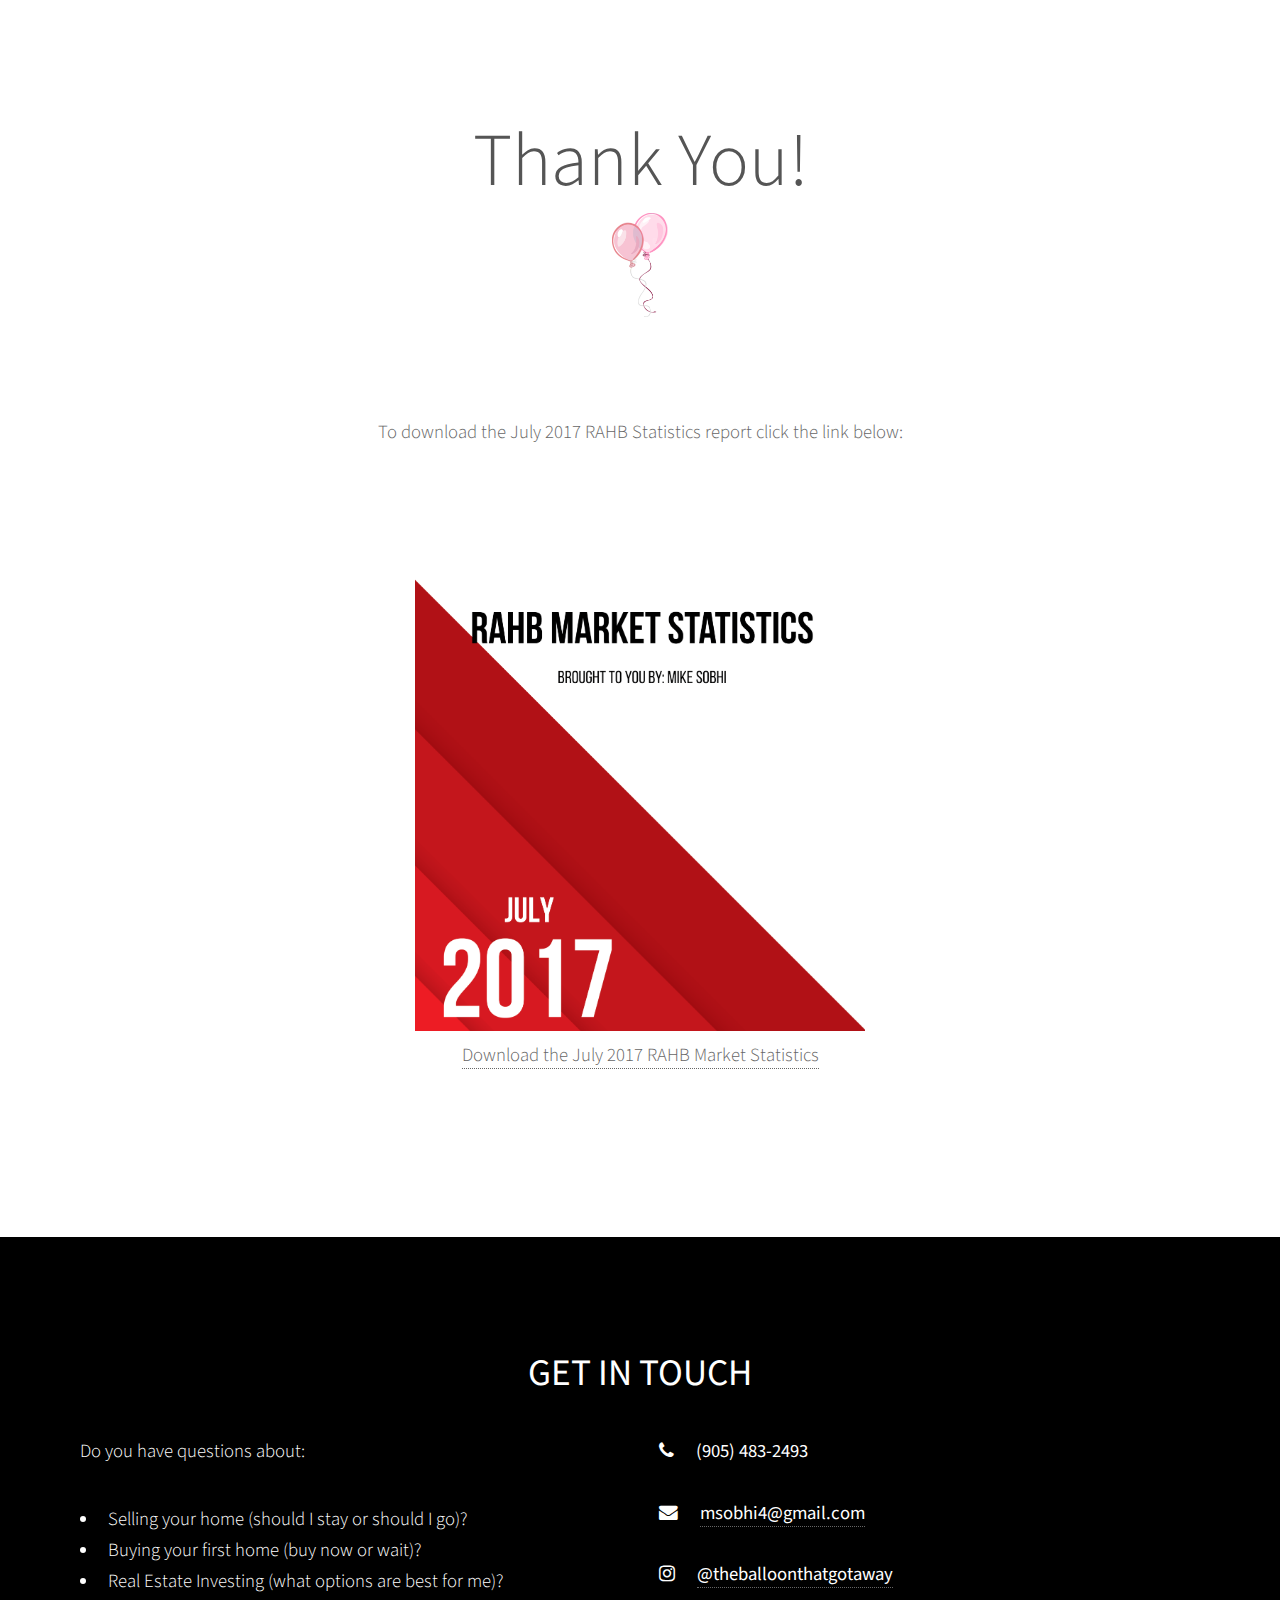
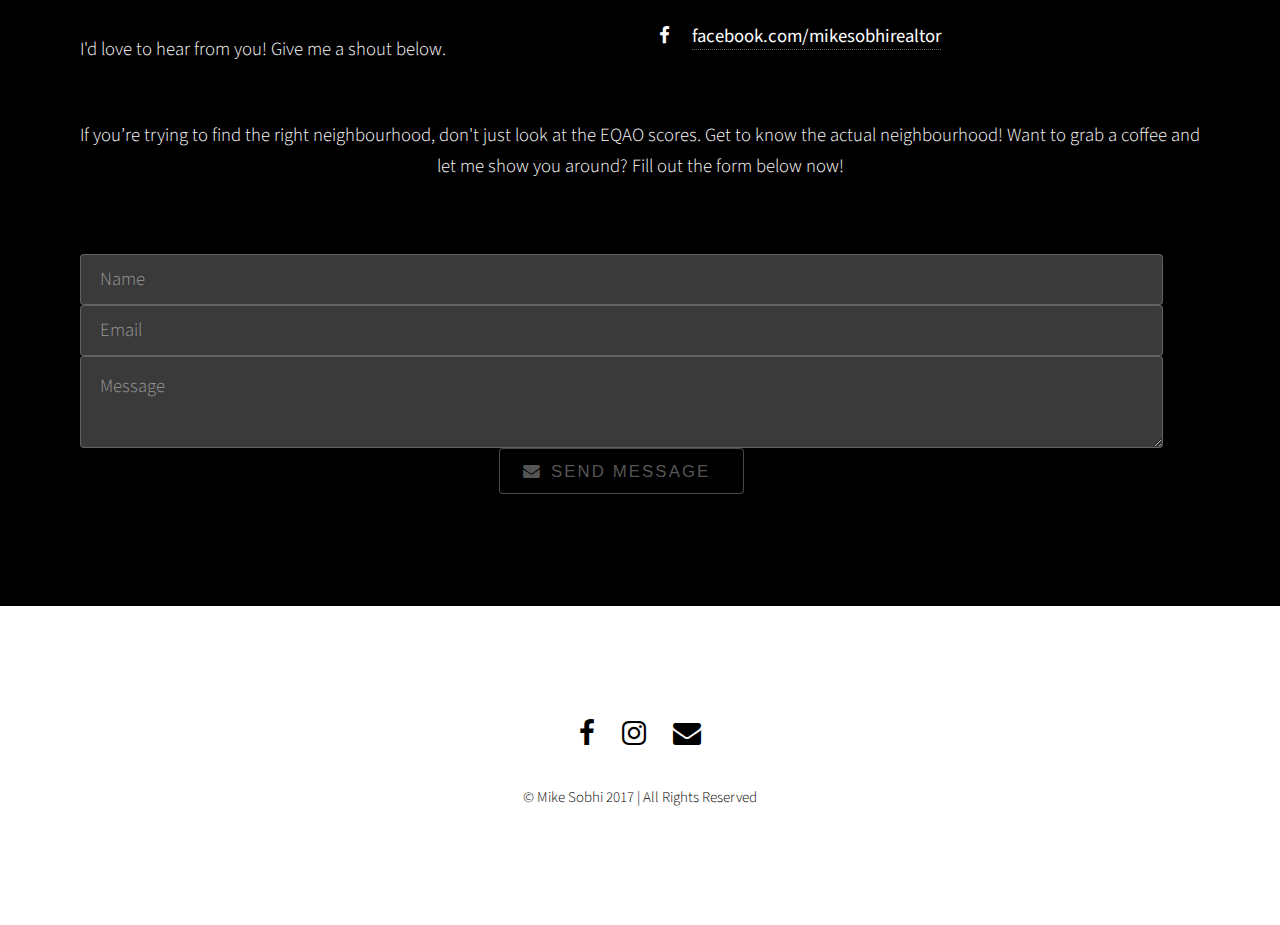
<file: download.html>
<!DOCTYPE HTML>
<!--
	Photon by HTML5 UP
	html5up.net | @ajlkn
	Free for personal and commercial use under the CCA 3.0 license (html5up.net/license)
-->
<html>
	<head>
		<title>Mike Sobhi</title>
		<meta charset="utf-8" />
		<meta name="viewport" content="width=device-width, initial-scale=1" />
		<meta description="If you would like to learn more about buying/selling real estate or how to make smarter investments this is the place for you!">
		<!--[if lte IE 8]><script src="assets/js/ie/html5shiv.js"></script><![endif]-->
		<link rel="stylesheet" href="assets/css/main.css" />
		<link rel="stylesheet" href="assets/css/custom.css" />
		<!--[if lte IE 8]><link rel="stylesheet" href="assets/css/ie8.css" /><![endif]-->
		<!--[if lte IE 9]><link rel="stylesheet" href="assets/css/ie9.css" /><![endif]-->
	</head>

  <body>

    <!-- Header -->
			<section>
				<div class="container" style="text-align: center;">
          <h1 style="font-size: 4em; margin-top: 10%; margin-bottom: 0px;">Thank You!</h1>
          <img class="balloon" src="images/balloons.png">
        </div>
      </section>

<!-- Main -->
  <div id="main-wrapper" style="padding-top:7%; padding-bottom: 10%">
    <div id="main" class="container">
      <div id="content" style="text-align: center">
				<p style="margin-bottom:0">To download the July 2017 RAHB Statistics report click the link below:</p>
				<img style="max-width: 50vh" src="images/July2017Cover.png">
				<p><a href="images/July 2017.pdf" download target="_blank">Download the July 2017 RAHB Market Statistics</a></p>
			</div>
		</div>
	</div>




		<section class="main style1 special" style="background-color: #000; color: #fff">
			<header>
				<h2><strong1>GET IN TOUCH</strong1></h2>
			</header>
			<section>
			<div class="container">
				<div class="contact-one form-mobile">
					<div class="form-mobile">
						<p>Do you have questions about:</p>
							<ul>
								<li>Selling your home (should I stay or should I go)?</li>
								<li>Buying your first home (buy now or wait)?</li>
								<li>Real Estate Investing (what options are best for me)?</li>
							</ul>
							<p>I'd love to hear from you! Give me a shout below.</p>
					</div>
				</div>
			</div>

			<div class="container">
				<div class="contact-two form-mobile">
					<ul class="icons">
						<li class="icon fa-phone">
							<span style="padding-left:1em;"><strong1>(905) 483-2493</strong1></span>
						</li>
						<br><br>
						<li class="icon fa-envelope">
							<span style="padding-left:1em;"><a href="#"><strong1>msobhi4@gmail.com</strong1></a></span>
						</li>
						<br><br>
						<li class="icon fa-instagram">
							<span style="padding-left:1em;"><a href="https://www.instagram.com/theballoonthatgotaway/"><strong1>@theballoonthatgotaway</strong1></a></span>
						</li>
						<br><br>
						<li class="icon fa-facebook">
							<span style="padding-left:1em;"><a href="https://www.facebook.com/mikesobhirealtor"><strong1>facebook.com/mikesobhirealtor</strong1></a></span>
						</li>
						<br><br>
					</ul>
				</div>
			</div>
		</section>

		<section>
			<div class="container">
				<div class="row" style="margin-bottom: 3%">
					<p>If you’re trying to find the right neighbourhood, don't just look at the EQAO scores. Get to know the actual neighbourhood! Want to grab a coffee and let me show you around? Fill out the form below now!</p>
				</div>
			</div>
		</section>

			<div class="container">
				<div class="row">
					<div class="6u 12u(mobile)">
						<section>
							<form method="post" action="https://formspree.io/msobhi4@gmail.com">
								<div class="formfields">
									<input name="name" placeholder="Name" type="text" />
								</div>
								<div class="formfields">
									<input name="email" placeholder="Email" type="text" />
								</div>
								<div class="formfields">
									<textarea name="message" placeholder="Message"></textarea>
								</div>

									<div class="formfields">
										<button class="form-button-submit button icon fa-envelope" type="submit">Send Message</button>
									</div>

							</form>
						</section>
					</div>
				</div>
			</section>

    <!-- Footer -->
      <section id="footer">
        <ul class="icons" style="color: #000">
          <li><a href="https://www.facebook.com/mikesobhirealtor" class="icon alt fa-facebook"><span class="label">Facebook</span></a></li>
          <li><a href="https://www.instagram.com/theballoonthatgotaway/" class="icon alt fa-instagram"><span class="label">Instagram</span></a></li>
          <li><a href="mailto:msohbi4@gmail.com" class="icon alt fa-envelope"><span class="label">Email</span></a></li>
        </ul>
        <ul class="copyright" style="color: #000;">
          <li>&copy; Mike Sobhi 2017 | All Rights Reserved</li>
        </ul>
      </section>






			<!-- Start of HubSpot Embed Code -->
			  <script type="text/javascript" id="hs-script-loader" async defer src="//js.hs-scripts.com/3388194.js"></script>
			<!-- End of HubSpot Embed Code -->

  </body>
</file>
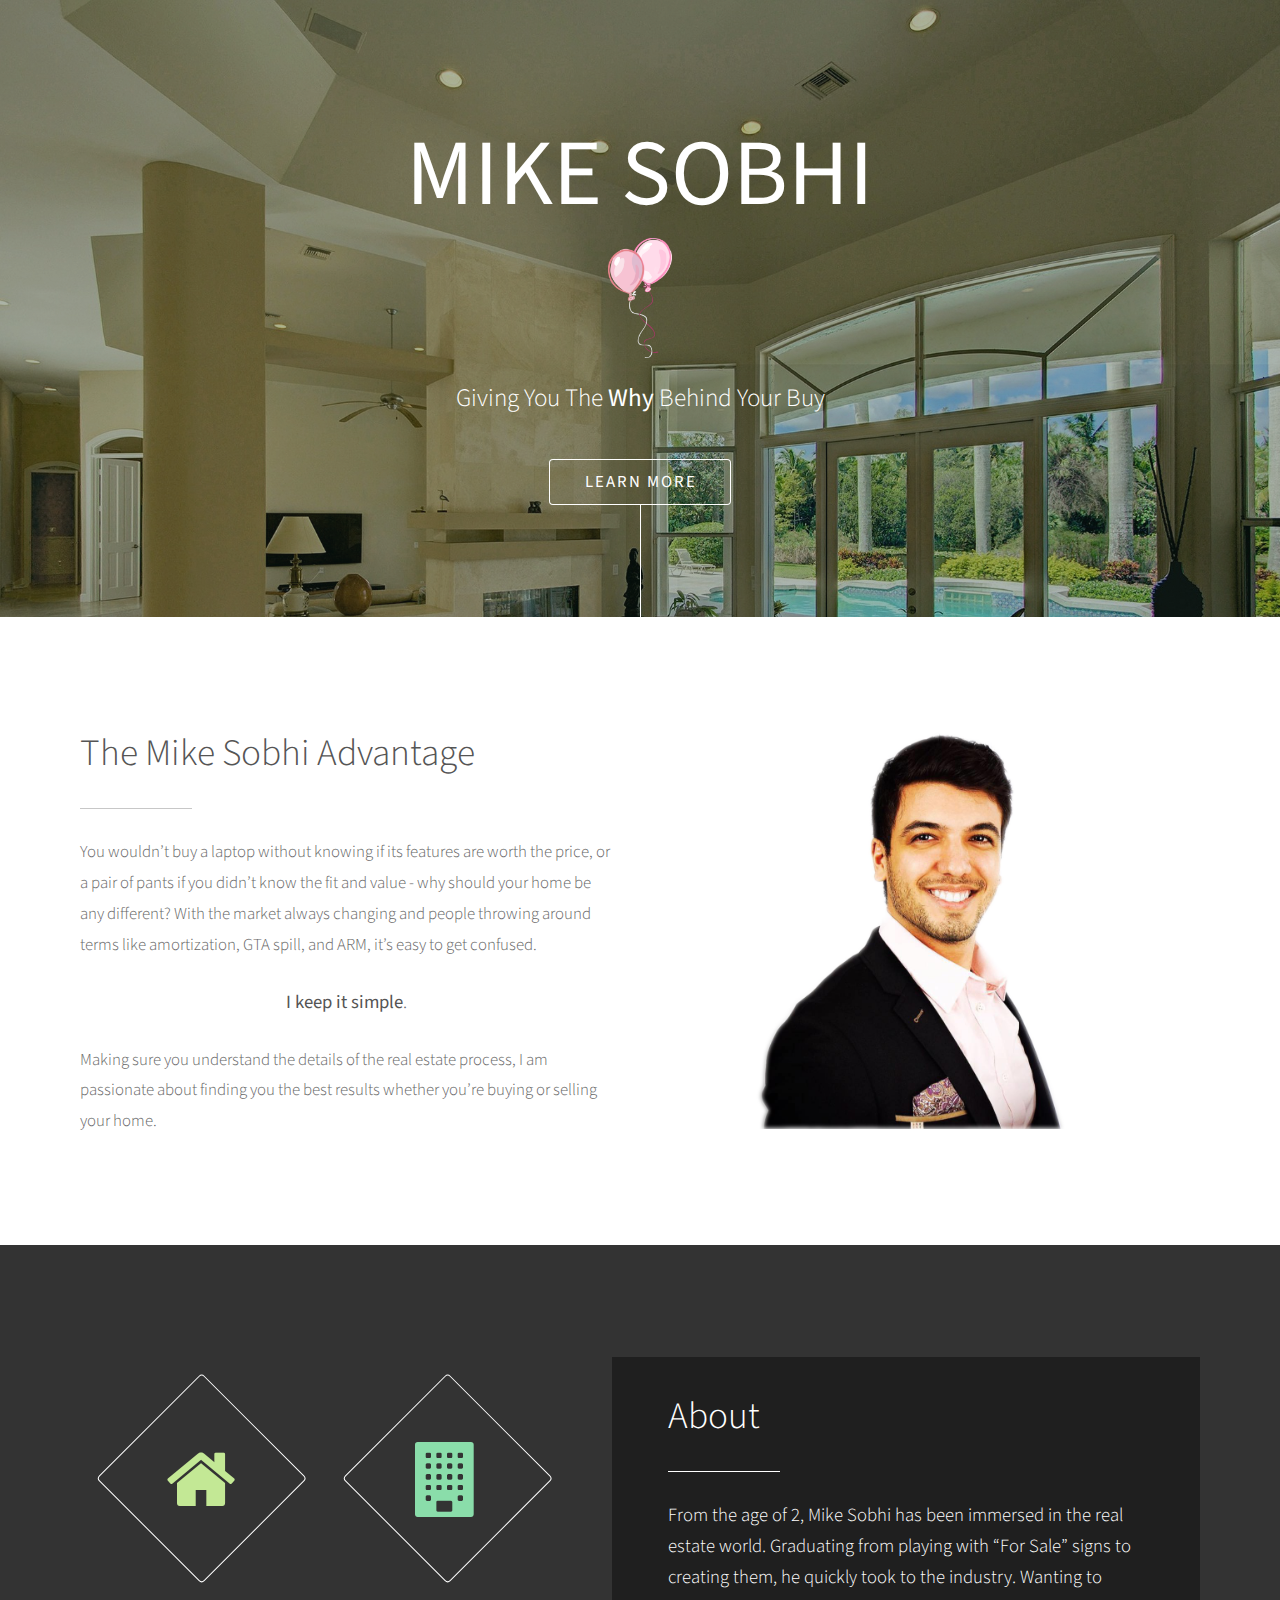
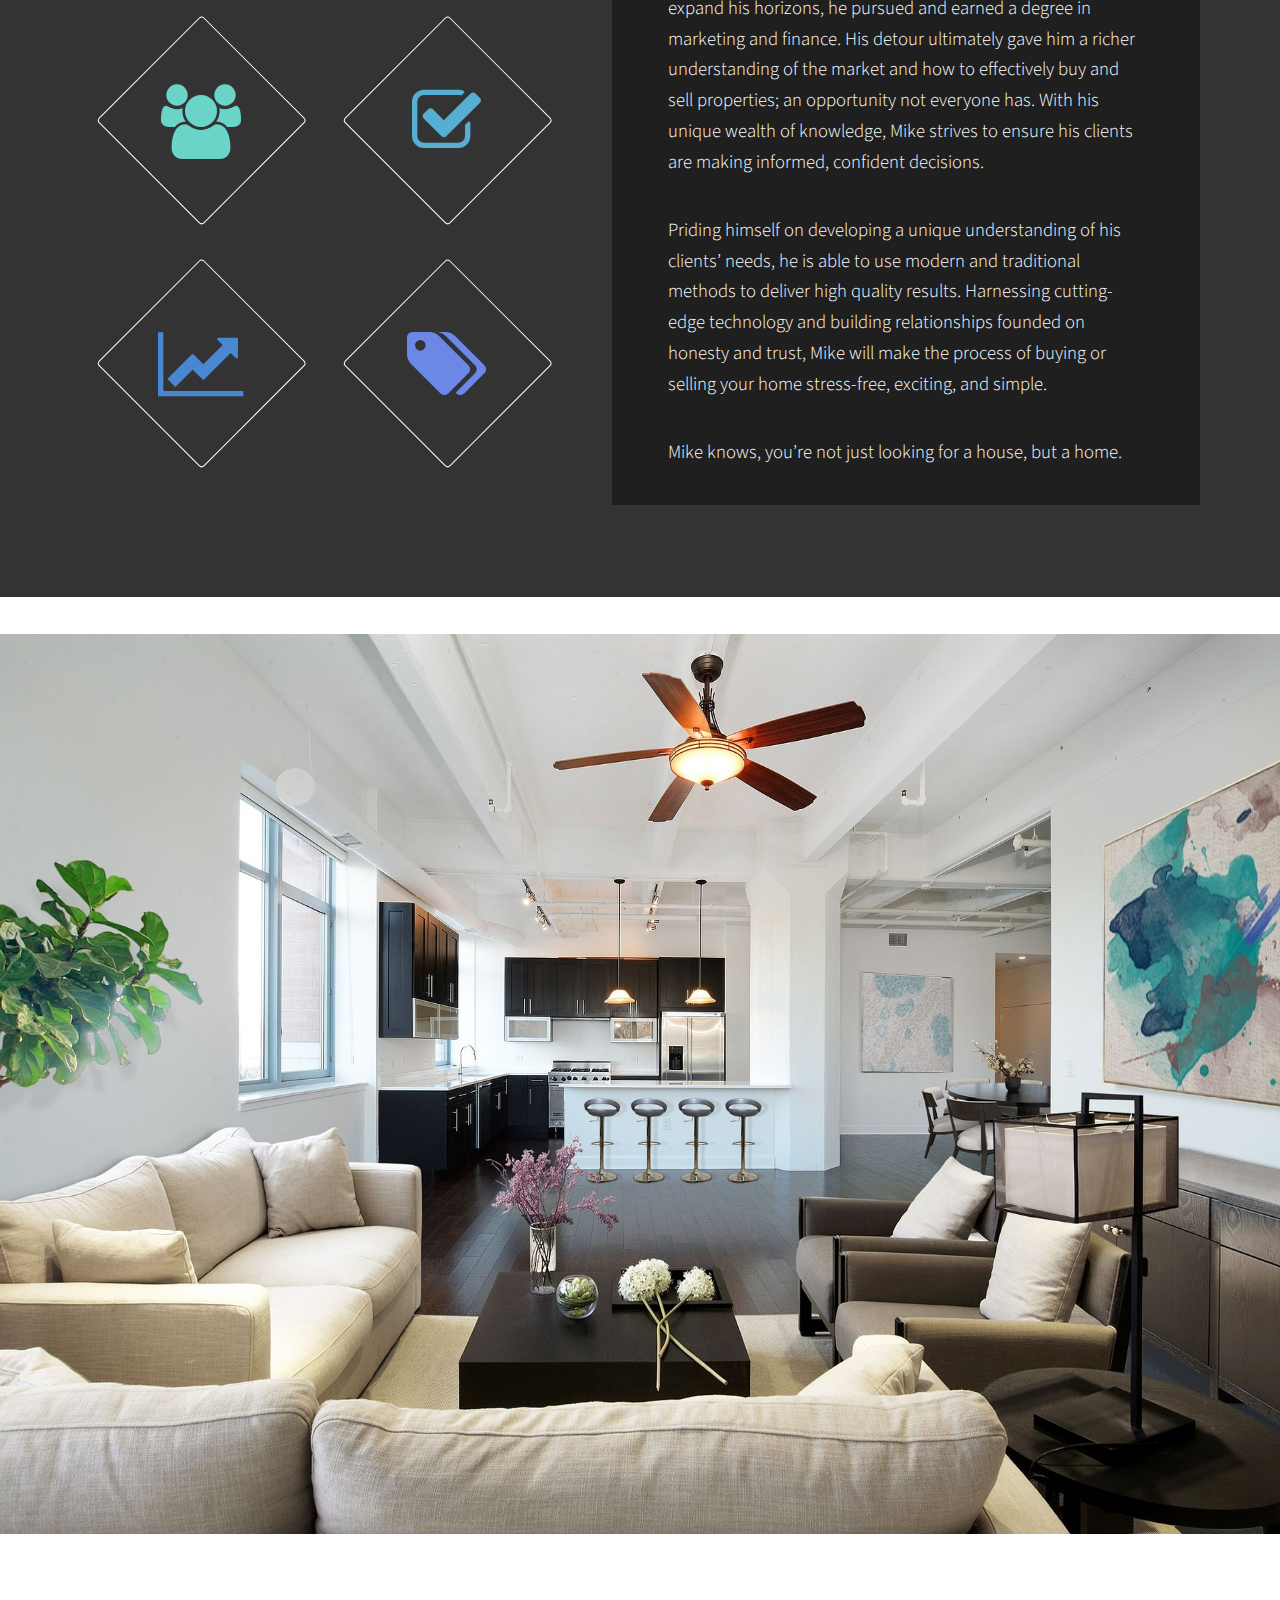
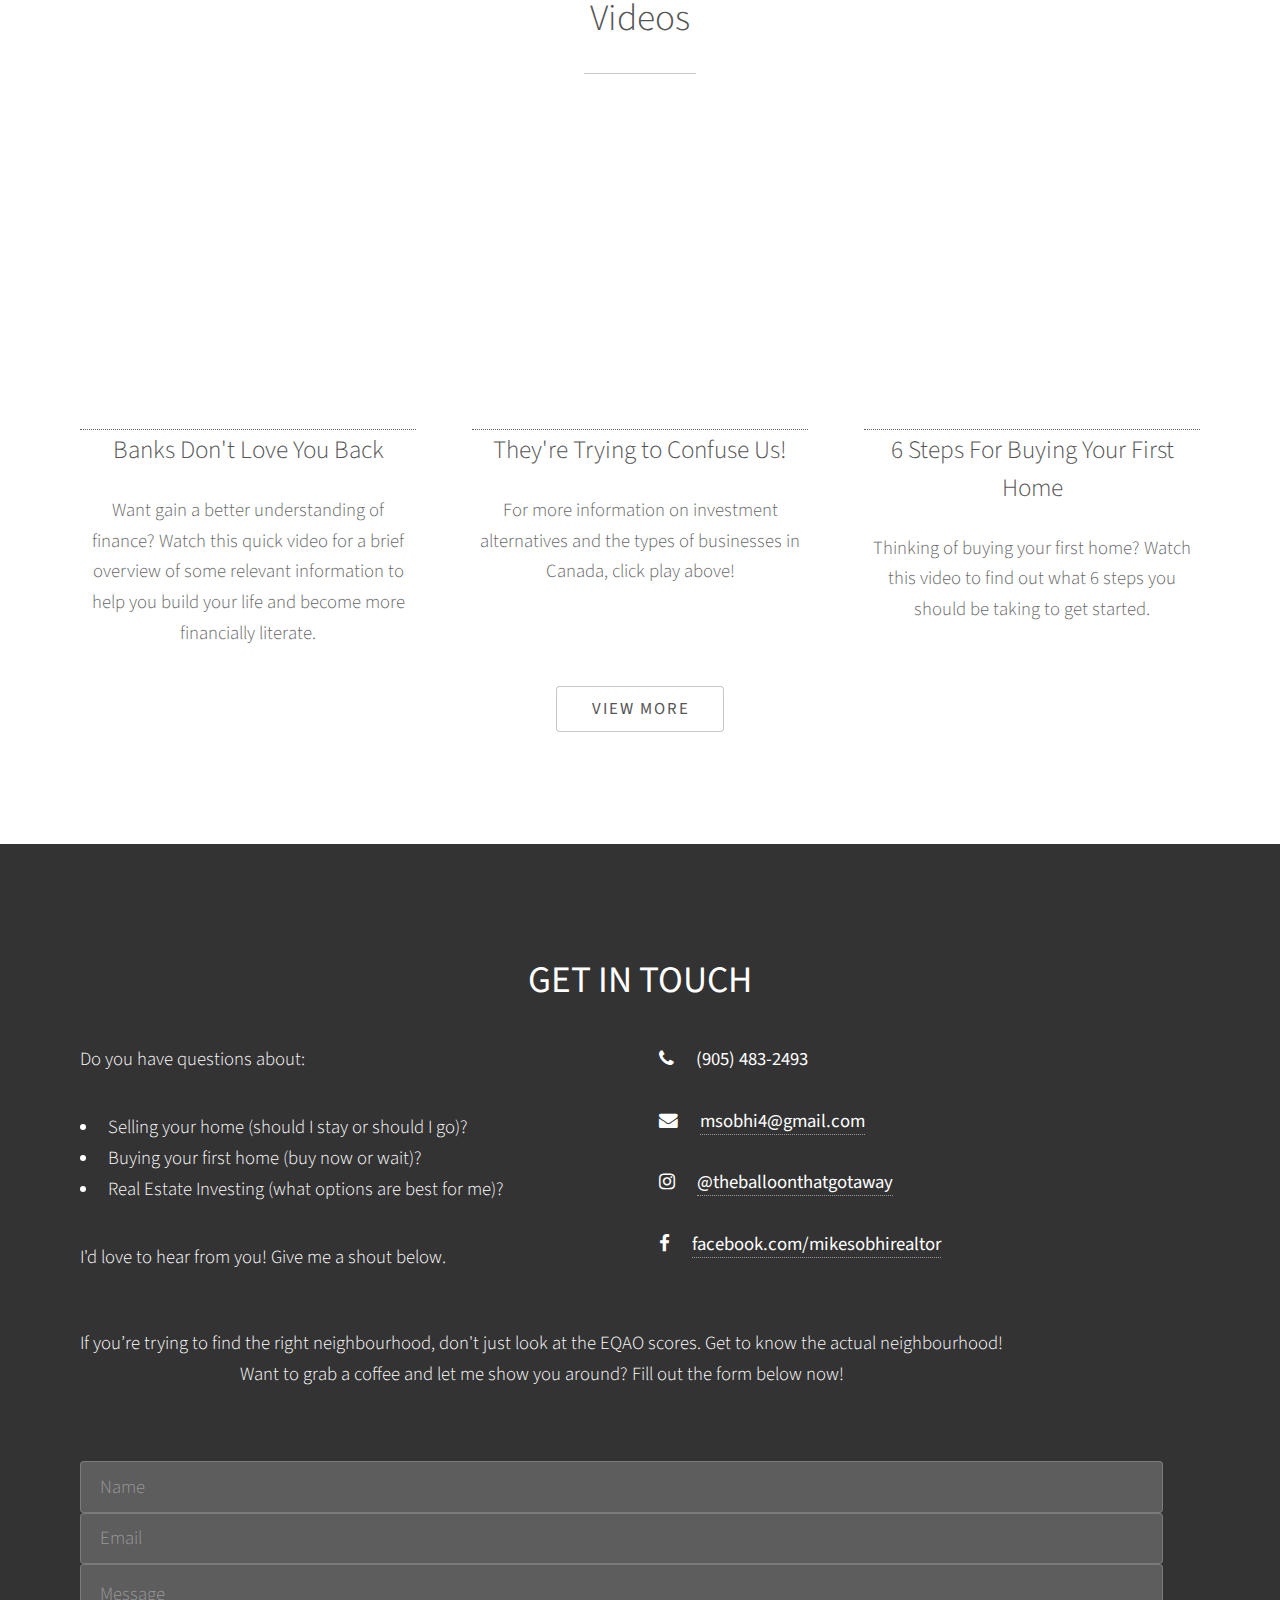
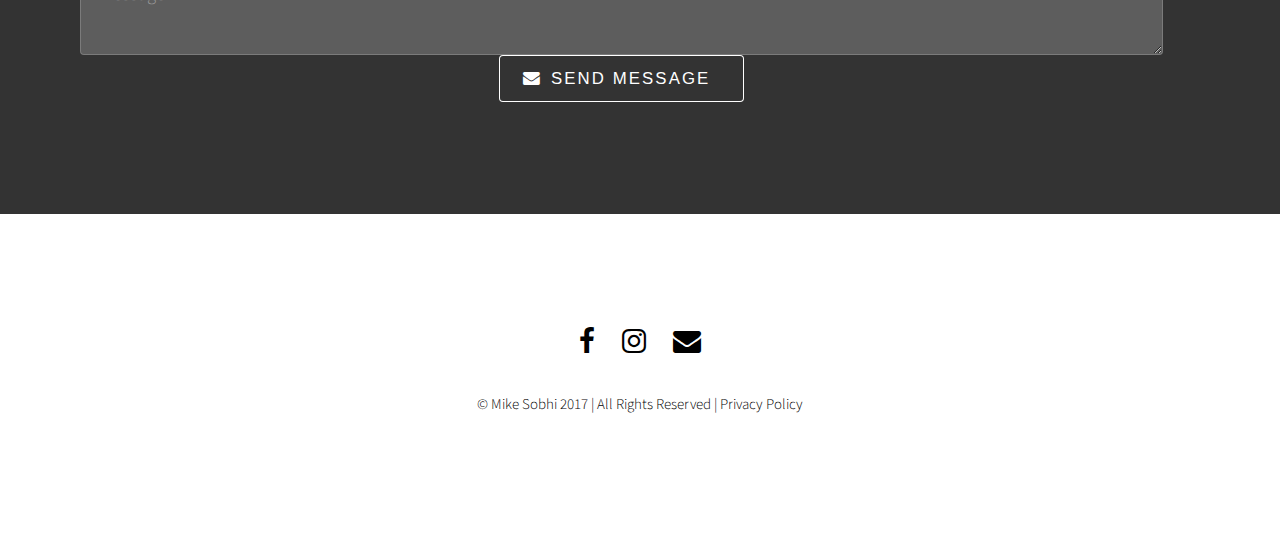
<file: index(old).html>
<!DOCTYPE HTML>
<!--
	Photon by HTML5 UP
	html5up.net | @ajlkn
	Free for personal and commercial use under the CCA 3.0 license (html5up.net/license)
-->
<html>
	<head>
		<title>Mike Sobhi</title>
		<meta charset="utf-8" />
		<meta name="viewport" content="width=device-width, initial-scale=1" />
		<meta description="If you would like to learn more about buying/selling real estate or how to make smarter investments this is the place for you!">
		<!--[if lte IE 8]><script src="assets/js/ie/html5shiv.js"></script><![endif]-->
		<link rel="stylesheet" href="assets/css/main.css" />
		<link rel="stylesheet" href="assets/css/custom.css" />
		<!--[if lte IE 8]><link rel="stylesheet" href="assets/css/ie8.css" /><![endif]-->
		<!--[if lte IE 9]><link rel="stylesheet" href="assets/css/ie9.css" /><![endif]-->
		<!-- favicon -->
		    <link rel="icon" href="images/favicon.ico" type="image/x-icon"/>
		    <link rel="shortcut icon" href="images/favicon.ico" type="image/x-icon"/>
	</head>
	<body>

		<!-- Header -->
			<section id="header">
				<div class="inner">
					<h1 class="miketitle"><strong>MIKE SOBHI</strong></h1>
					<img class="balloon" src="images/balloons.png">
					<h3 style="margin-top:1%">Giving You The <strong>Why</strong> Behind Your Buy</h3>
					<ul class="actions">
						<li><a href="#one" class="button scrolly">Learn More</a></li>
					</ul>
				</div>
			</section>

			<!-- One -->
				<section id="one" class="main style1">
					<div class="container">
						<div class="row 150%">
							<div class="6u 12u$(medium)">
								<header class="major">
									<h2>The Mike Sobhi Advantage</h2>
								</header>
								<p style="font-size: 0.9em; margin-bottom: -2%;">You wouldn’t buy a laptop without knowing if its features are worth the price, or a pair of pants if you didn’t know the fit and value - why should your home be any different? With the market always changing and people throwing around terms like amortization, GTA spill, and ARM, it’s easy to get confused.
								<p><center><strong>I keep it simple</strong>.</center></p>
								<p style="font-size: 0.9em; margin-top: -2%;"> Making sure you understand the details of the real estate process, I am passionate about finding you the best results whether you’re buying or selling your home. </p>
							</div>
							<div class="6u$ 12u$(medium) important(medium)">
								<img class="img-block2" src="images/mike2.png" alt="Mike Sobhi" />
							</div>
						</div>
					</div>
				</section>

			<!-- Two -->
			<section id="two" class="main style2">
				<div class="container">
					<div class="row 150%">
						<div class="6u 12u$(medium)">
							<ul class="major-icons">
								<li><span class="icon style1 major fa-home"></span></li>
								<li><span class="icon style2 major fa-building"></span></li>
								<li><span class="icon style3 major fa-users"></span></li>
								<li><span class="icon style4 major fa-check-square-o"></span></li>
								<li><span class="icon style5 major fa-line-chart"></span></li>
								<li><span class="icon style6 major fa-tags"></span></li>
							</ul>
						</div>
						<div class="6u$ 12u$(medium)" style="background-color: rgba(25,25,25,0.75); padding-top: 3%; padding-right: 5%;">
							<header class="major">
								<h2>About</h2>
							</header>
							<p>From the age of 2, Mike Sobhi has been immersed in the real estate world. Graduating from playing with “For Sale” signs to creating them, he quickly took to the industry. Wanting to expand his horizons, he pursued and earned a degree in marketing and finance. His detour ultimately gave him a richer understanding of the market and how to effectively buy and sell properties; an opportunity not everyone has. With his unique wealth of knowledge, Mike strives to ensure his clients are making informed, confident decisions. </p>
							<p>Priding himself on developing a unique understanding of his clients’ needs, he is able to use modern and traditional methods to deliver high quality results.  Harnessing cutting-edge technology and building relationships founded on honesty and trust, Mike will make the process of buying or selling your home stress-free, exciting, and simple. </p>
							<p>Mike knows, you’re not just looking for a house, but a home. </p>
							</div>
					</div>
				</div>
			</section>

			<!-- 2.5 -->
				<section id="one" class="main2.5 style1">
								<div class="slider" id="main-slider"><!-- outermost container element -->
			<div class="slider-wrapper"><!-- innermost wrapper element -->
			<img src="images/homes-for-sale-1316365_1920.jpg" alt="Home Interior" class="slide" /><!-- slides -->
			<img src="images/large-home-389271_1280.jpg" alt="House With A Pool" class="slide" />
			<img src="images/home-2112652_1920.jpg" alt="Home with Large Windows" class="slide" />
			<img src="images/vancouver-1620771_1920.jpg" alt="Waterfront Condos" class="slide" />
			<img src="images/luggage-930796_1920.jpg" alt="Lakefront Condo Interior" class="slide" />
			<img src="images/apartment-2094699_1920.jpg" alt="Harbourfront Apartment" class="slide" />
			<img src="images/apartment-406901_1920.jpg" alt="Modern Condo Interior" class="slide" />
			</div>
			</div>
				</section>

		<!-- Three -->
			<section id="three" class="main style1 special" style="margin-top: -7%;">
				<div class="container">
					<header class="major">
						<h2>Videos</h2>
					</header>

					<div class="row 150%">
						<div class="4u 12u$(medium)">
							<span class="video-featured"><a href="#"><iframe class="video-featured" src="https://www.youtube.com/embed/TS7WxFfpk_o?rel=0&amp;showinfo=0" frameborder="0" allowfullscreen></iframe></a></span>
							<h3>Banks Don't Love You Back</h3>
							<p>Want gain a better understanding of finance? Watch this quick video for a brief overview of some relevant information to help you build your life and become more financially literate.</p>
						</div>
						<div class="4u 12u$(medium)">
							<span><a href="#"><iframe class="video-featured" src="https://www.youtube.com/embed/1cz_7BEcTIY?rel=0&amp;showinfo=0" frameborder="0" allowfullscreen></iframe></a></span>
							<h3>They're Trying to Confuse Us!</h3>
							<p>For more information on investment alternatives and the types of businesses in Canada, click play above!</p>
						</div>
						<div class="4u$ 12u$(medium)">
							<a href="#"><iframe class="video-featured" src="https://www.youtube.com/embed/62K8WhKCGeY?rel=0&amp;showinfo=0" frameborder="0" allowfullscreen></iframe></a>
							<h3>6 Steps For Buying Your First Home</h3>
							<p>Thinking of buying your first home? Watch this video to find out what 6 steps you should be taking to get started.</p>
						</div>
					</div>
				</div>
				<div class="container">
					<ul class="actions">
						<li><a href="videos.html" class="button">View More</a></li>
					</ul>
				</div>
			</section>

		<!-- Four -->
		<section id="four" class="main style2 special">
			<header>
				<h2><strong>GET IN TOUCH</strong></h2>
			</header>
			<section>
			<div class="container">
				<div class="contact-one form-mobile">
					<div class="form-mobile">
						<p>Do you have questions about:</p>
							<ul>
								<li>Selling your home (should I stay or should I go)?</li>
								<li>Buying your first home (buy now or wait)?</li>
								<li>Real Estate Investing (what options are best for me)?</li>
							</ul>
							<p>I'd love to hear from you! Give me a shout below.</p>
					</div>
				</div>
			</div>

			<div class="container">
				<div class="contact-two form-mobile">
					<ul class="icons">
						<li class="icon fa-phone">
							<span style="padding-left:1em;"><strong>(905) 483-2493</strong></span>
						</li>
						<br><br>
						<li class="icon fa-envelope">
							<span style="padding-left:1em;"><a href="#"><strong>msobhi4@gmail.com</strong></a></span>
						</li>
						<br><br>
						<li class="icon fa-instagram">
							<span style="padding-left:1em;"><a href="https://www.instagram.com/theballoonthatgotaway/"><strong>@theballoonthatgotaway</strong></a></span>
						</li>
						<br><br>
						<li class="icon fa-facebook">
							<span style="padding-left:1em;"><a href="https://www.facebook.com/mikesobhirealtor"><strong>facebook.com/mikesobhirealtor</strong></a></span>
						</li>
						<br><br>
					</ul>
				</div>
			</div>
		</section>

		<section>
			<div class="container">
				<div class="row" style="margin-bottom: 3%">
					<p>If you’re trying to find the right neighbourhood, don't just look at the EQAO scores. Get to know the actual neighbourhood! <br>Want to grab a coffee and let me show you around? Fill out the form below now!</p>
			  </div>
			</div>
		</section>

			<div class="container">
				<div class="row">
					<div class="6u 12u(mobile)">
						<section>
							<form method="post" action="https://formspree.io/msobhi4@gmail.com">
								<div class="formfields">
									<input name="name" placeholder="Name" type="text" />
								</div>
								<div class="formfields">
									<input name="email" placeholder="Email" type="text" />
								</div>
								<div class="formfields">
									<textarea name="message" placeholder="Message"></textarea>
								</div>

									<div class="formfields">
										<button class="form-button-submit button icon fa-envelope" type="submit">Send Message</button>
									</div>

							</form>
						</section>
					</div>
				</div>
			</section>



		<!-- Five -->
		<!--
			<section id="five" class="main style1">
				<div class="container">
					<header class="major special">
						<h2>Elements</h2>
					</header>

					<section>
						<h4>Text</h4>
						<p>This is <b>bold</b> and this is <strong>strong</strong>. This is <i>italic</i> and this is <em>emphasized</em>.
						This is <sup>superscript</sup> text and this is <sub>subscript</sub> text.
						This is <u>underlined</u> and this is code: <code>for (;;) { ... }</code>. Finally, <a href="#">this is a link</a>.</p>
						<hr />
						<header>
							<h4>Heading with a Subtitle</h4>
							<p>Lorem ipsum dolor sit amet nullam id egestas urna aliquam</p>
						</header>
						<p>Nunc lacinia ante nunc ac lobortis. Interdum adipiscing gravida odio porttitor sem non mi integer non faucibus ornare mi ut ante amet placerat aliquet. Volutpat eu sed ante lacinia sapien lorem accumsan varius montes viverra nibh in adipiscing blandit tempus accumsan.</p>
						<header>
							<h5>Heading with a Subtitle</h5>
							<p>Lorem ipsum dolor sit amet nullam id egestas urna aliquam</p>
						</header>
						<p>Nunc lacinia ante nunc ac lobortis. Interdum adipiscing gravida odio porttitor sem non mi integer non faucibus ornare mi ut ante amet placerat aliquet. Volutpat eu sed ante lacinia sapien lorem accumsan varius montes viverra nibh in adipiscing blandit tempus accumsan.</p>
						<hr />
						<h2>Heading Level 2</h2>
						<h3>Heading Level 3</h3>
						<h4>Heading Level 4</h4>
						<h5>Heading Level 5</h5>
						<h6>Heading Level 6</h6>
						<hr />
						<h5>Blockquote</h5>
						<blockquote>Fringilla nisl. Donec accumsan interdum nisi, quis tincidunt felis sagittis eget tempus euismod. Vestibulum ante ipsum primis in faucibus vestibulum. Blandit adipiscing eu felis iaculis volutpat ac adipiscing accumsan faucibus. Vestibulum ante ipsum primis in faucibus lorem ipsum dolor sit amet nullam adipiscing eu felis.</blockquote>
						<h5>Preformatted</h5>
						<pre><code>i = 0;

while (!deck.isInOrder()) {
print 'Iteration ' + i;
deck.shuffle();
i++;
}

print 'It took ' + i + ' iterations to sort the deck.';</code></pre>
					</section>

					<section>
						<h4>Lists</h4>
						<div class="row">
							<div class="6u 12u$(medium)">
								<h5>Unordered</h5>
								<ul>
									<li>Dolor pulvinar etiam.</li>
									<li>Sagittis adipiscing.</li>
									<li>Felis enim feugiat.</li>
								</ul>
								<h5>Alternate</h5>
								<ul class="alt">
									<li>Dolor pulvinar etiam.</li>
									<li>Sagittis adipiscing.</li>
									<li>Felis enim feugiat.</li>
								</ul>
							</div>
							<div class="6u$ 12u$(medium)">
								<h5>Ordered</h5>
								<ol>
									<li>Dolor pulvinar etiam.</li>
									<li>Etiam vel felis viverra.</li>
									<li>Felis enim feugiat.</li>
									<li>Dolor pulvinar etiam.</li>
									<li>Etiam vel felis lorem.</li>
									<li>Felis enim et feugiat.</li>
								</ol>
								<h5>Icons</h5>
								<ul class="icons">
									<li><a href="#" class="icon fa-twitter"><span class="label">Twitter</span></a></li>
									<li><a href="#" class="icon fa-facebook"><span class="label">Facebook</span></a></li>
									<li><a href="#" class="icon fa-instagram"><span class="label">Instagram</span></a></li>
									<li><a href="#" class="icon fa-github"><span class="label">Github</span></a></li>
								</ul>
							</div>
						</div>
						<h5>Actions</h5>
						<div class="row">
							<div class="6u 12u$(medium)">
								<ul class="actions">
									<li><a href="#" class="button special">Default</a></li>
									<li><a href="#" class="button">Default</a></li>
								</ul>
								<ul class="actions small">
									<li><a href="#" class="button special small">Small</a></li>
									<li><a href="#" class="button small">Small</a></li>
								</ul>
								<ul class="actions vertical">
									<li><a href="#" class="button special">Default</a></li>
									<li><a href="#" class="button">Default</a></li>
								</ul>
								<ul class="actions vertical small">
									<li><a href="#" class="button special small">Small</a></li>
									<li><a href="#" class="button small">Small</a></li>
								</ul>
							</div>
							<div class="6u 12u$(medium)">
								<ul class="actions vertical">
									<li><a href="#" class="button special fit">Default</a></li>
									<li><a href="#" class="button fit">Default</a></li>
								</ul>
								<ul class="actions vertical small">
									<li><a href="#" class="button special small fit">Small</a></li>
									<li><a href="#" class="button small fit">Small</a></li>
								</ul>
							</div>
						</div>
					</section>

					<section>
						<h4>Table</h4>
						<h5>Default</h5>
						<div class="table-wrapper">
							<table>
								<thead>
									<tr>
										<th>Name</th>
										<th>Description</th>
										<th>Price</th>
									</tr>
								</thead>
								<tbody>
									<tr>
										<td>Item One</td>
										<td>Ante turpis integer aliquet porttitor.</td>
										<td>29.99</td>
									</tr>
									<tr>
										<td>Item Two</td>
										<td>Vis ac commodo adipiscing arcu aliquet.</td>
										<td>19.99</td>
									</tr>
									<tr>
										<td>Item Three</td>
										<td> Morbi faucibus arcu accumsan lorem.</td>
										<td>29.99</td>
									</tr>
									<tr>
										<td>Item Four</td>
										<td>Vitae integer tempus condimentum.</td>
										<td>19.99</td>
									</tr>
									<tr>
										<td>Item Five</td>
										<td>Ante turpis integer aliquet porttitor.</td>
										<td>29.99</td>
									</tr>
								</tbody>
								<tfoot>
									<tr>
										<td colspan="2"></td>
										<td>100.00</td>
									</tr>
								</tfoot>
							</table>
						</div>

						<h5>Alternate</h5>
						<div class="table-wrapper">
							<table class="alt">
								<thead>
									<tr>
										<th>Name</th>
										<th>Description</th>
										<th>Price</th>
									</tr>
								</thead>
								<tbody>
									<tr>
										<td>Item One</td>
										<td>Ante turpis integer aliquet porttitor.</td>
										<td>29.99</td>
									</tr>
									<tr>
										<td>Item Two</td>
										<td>Vis ac commodo adipiscing arcu aliquet.</td>
										<td>19.99</td>
									</tr>
									<tr>
										<td>Item Three</td>
										<td> Morbi faucibus arcu accumsan lorem.</td>
										<td>29.99</td>
									</tr>
									<tr>
										<td>Item Four</td>
										<td>Vitae integer tempus condimentum.</td>
										<td>19.99</td>
									</tr>
									<tr>
										<td>Item Five</td>
										<td>Ante turpis integer aliquet porttitor.</td>
										<td>29.99</td>
									</tr>
								</tbody>
								<tfoot>
									<tr>
										<td colspan="2"></td>
										<td>100.00</td>
									</tr>
								</tfoot>
							</table>
						</div>
					</section>

					<section>
						<h4>Buttons</h4>
						<ul class="actions">
							<li><a href="#" class="button special">Special</a></li>
							<li><a href="#" class="button">Default</a></li>
						</ul>
						<ul class="actions">
							<li><a href="#" class="button big">Big</a></li>
							<li><a href="#" class="button">Default</a></li>
							<li><a href="#" class="button small">Small</a></li>
						</ul>
						<ul class="actions fit">
							<li><a href="#" class="button fit">Fit</a></li>
							<li><a href="#" class="button special fit">Fit</a></li>
							<li><a href="#" class="button fit">Fit</a></li>
						</ul>
						<ul class="actions fit small">
							<li><a href="#" class="button special fit small">Fit + Small</a></li>
							<li><a href="#" class="button fit small">Fit + Small</a></li>
							<li><a href="#" class="button special fit small">Fit + Small</a></li>
						</ul>
						<ul class="actions">
							<li><a href="#" class="button special icon fa-download">Icon</a></li>
							<li><a href="#" class="button icon fa-download">Icon</a></li>
						</ul>
						<ul class="actions">
							<li><span class="button special disabled">Disabled</span></li>
							<li><span class="button disabled">Disabled</span></li>
						</ul>
					</section>

					<section>
						<h4>Form</h4>
						<form method="post" action="#">
							<div class="row uniform 50%">
								<div class="6u 12u$(xsmall)">
									<input type="text" name="demo-name" id="demo-name" value="" placeholder="Name" />
								</div>
								<div class="6u$ 12u$(xsmall)">
									<input type="email" name="demo-email" id="demo-email" value="" placeholder="Email" />
								</div>
								<div class="12u$">
									<div class="select-wrapper">
										<select name="demo-category" id="demo-category">
											<option value="">- Category -</option>
											<option value="1">Manufacturing</option>
											<option value="1">Shipping</option>
											<option value="1">Administration</option>
											<option value="1">Human Resources</option>
										</select>
									</div>
								</div>
								<div class="4u 12u$(small)">
									<input type="radio" id="demo-priority-low" name="demo-priority" checked>
									<label for="demo-priority-low">Low</label>
								</div>
								<div class="4u 12u$(small)">
									<input type="radio" id="demo-priority-normal" name="demo-priority">
									<label for="demo-priority-normal">Normal</label>
								</div>
								<div class="4u$ 12u$(small)">
									<input type="radio" id="demo-priority-high" name="demo-priority">
									<label for="demo-priority-high">High</label>
								</div>
								<div class="6u 12u$(small)">
									<input type="checkbox" id="demo-copy" name="demo-copy">
									<label for="demo-copy">Email me a copy</label>
								</div>
								<div class="6u$ 12u$(small)">
									<input type="checkbox" id="demo-human" name="demo-human" checked>
									<label for="demo-human">Not a robot</label>
								</div>
								<div class="12u$">
									<textarea name="demo-message" id="demo-message" placeholder="Enter your message" rows="6"></textarea>
								</div>
								<div class="12u$">
									<ul class="actions">
										<li><input type="submit" value="Send Message" class="special" /></li>
										<li><input type="reset" value="Reset" /></li>
									</ul>
								</div>
							</div>
						</form>
					</section>

					<section>
						<h4>Image</h4>
						<h5>Fit</h5>
						<div class="box alt">
							<div class="row uniform 50%">
								<div class="12u"><span class="image fit"><img src="images/pic06.jpg" alt="" /></span></div>
								<div class="4u"><span class="image fit"><img src="images/pic02.jpg" alt="" /></span></div>
								<div class="4u"><span class="image fit"><img src="images/pic03.jpg" alt="" /></span></div>
								<div class="4u"><span class="image fit"><img src="images/pic04.jpg" alt="" /></span></div>
								<div class="4u"><span class="image fit"><img src="images/pic03.jpg" alt="" /></span></div>
								<div class="4u"><span class="image fit"><img src="images/pic04.jpg" alt="" /></span></div>
								<div class="4u"><span class="image fit"><img src="images/pic02.jpg" alt="" /></span></div>
								<div class="4u"><span class="image fit"><img src="images/pic04.jpg" alt="" /></span></div>
								<div class="4u"><span class="image fit"><img src="images/pic02.jpg" alt="" /></span></div>
								<div class="4u"><span class="image fit"><img src="images/pic03.jpg" alt="" /></span></div>
							</div>
						</div>
						<h5>Left &amp; Right</h5>
						<p><span class="image left"><img src="images/pic05.jpg" alt="" /></span>Fringilla nisl. Donec accumsan interdum nisi, quis tincidunt felis sagittis eget. tempus euismod. Vestibulum ante ipsum primis in faucibus vestibulum. Blandit adipiscing eu felis iaculis volutpat ac adipiscing accumsan eu faucibus. Integer ac pellentesque praesent tincidunt felis sagittis eget. tempus euismod. Vestibulum ante ipsum primis in faucibus vestibulum. Blandit adipiscing eu felis iaculis volutpat ac adipiscing accumsan eu faucibus. Integer ac pellentesque praesent. Donec accumsan interdum nisi, quis tincidunt felis sagittis eget. tempus euismod. Vestibulum ante ipsum primis in faucibus vestibulum. Blandit adipiscing eu felis iaculis volutpat ac adipiscing accumsan eu faucibus. Integer ac pellentesque praesent tincidunt felis sagittis eget. tempus euismod. Vestibulum ante ipsum primis in faucibus vestibulum. Blandit adipiscing eu felis iaculis volutpat ac adipiscing accumsan eu faucibus. Integer ac pellentesque praesent. Blandit adipiscing eu felis iaculis volutpat ac adipiscing accumsan eu faucibus. Integer ac pellentesque praesent tincidunt felis sagittis eget. tempus euismod. Vestibulum ante ipsum primis in faucibus vestibulum. Blandit adipiscing eu felis iaculis volutpat ac adipiscing accumsan eu faucibus. Integer ac pellentesque praesent.</p>
						<p><span class="image right"><img src="images/pic05.jpg" alt="" /></span>Fringilla nisl. Donec accumsan interdum nisi, quis tincidunt felis sagittis eget. tempus euismod. Vestibulum ante ipsum primis in faucibus vestibulum. Blandit adipiscing eu felis iaculis volutpat ac adipiscing accumsan eu faucibus. Integer ac pellentesque praesent tincidunt felis sagittis eget. tempus euismod. Vestibulum ante ipsum primis in faucibus vestibulum. Blandit adipiscing eu felis iaculis volutpat ac adipiscing accumsan eu faucibus. Integer ac pellentesque praesent. Donec accumsan interdum nisi, quis tincidunt felis sagittis eget. tempus euismod. Vestibulum ante ipsum primis in faucibus vestibulum. Blandit adipiscing eu felis iaculis volutpat ac adipiscing accumsan eu faucibus. Integer ac pellentesque praesent tincidunt felis sagittis eget. tempus euismod. Vestibulum ante ipsum primis in faucibus vestibulum. Blandit adipiscing eu felis iaculis volutpat ac adipiscing accumsan eu faucibus. Integer ac pellentesque praesent. Blandit adipiscing eu felis iaculis volutpat ac adipiscing accumsan eu faucibus. Integer ac pellentesque praesent tincidunt felis sagittis eget. tempus euismod. Vestibulum ante ipsum primis in faucibus vestibulum. Blandit adipiscing eu felis iaculis volutpat ac adipiscing accumsan eu faucibus. Integer ac pellentesque praesent.</p>
					</section>

				</div>
			</section>
		-->

		<!-- Footer -->
			<section id="footer">
				<ul class="icons" style="color: #000">
					<li><a href="https://www.facebook.com/mikesobhirealtor" class="icon alt fa-facebook"><span class="label">Facebook</span></a></li>
					<li><a href="https://www.instagram.com/theballoonthatgotaway/" class="icon alt fa-instagram"><span class="label">Instagram</span></a></li>
					<li><a href="mailto:msobhi4@gmail.com" class="icon alt fa-envelope"><span class="label">Email</span></a></li>
				</ul>
				<ul class="copyright" style="color: #000;">
					<li>&copy; Mike Sobhi 2017 | All Rights Reserved | <a href="privacypolicy.html"> Privacy Policy</a></li>
				</ul>
			</section>

		<!-- Scripts -->
			<script src="assets/js/jquery.min.js"></script>
			<script src="assets/js/jquery.scrolly.min.js"></script>
			<script src="assets/js/skel.min.js"></script>
			<script src="assets/js/util.js"></script>
			<!--[if lte IE 8]><script src="assets/js/ie/respond.min.js"></script><![endif]-->
			<script src="assets/js/main.js"></script>
			<script src="assets/js/slideshow.js"></script>

			<!-- Start of HubSpot Embed Code -->
			  <script type="text/javascript" id="hs-script-loader" async defer src="//js.hs-scripts.com/3388194.js"></script>
			<!-- End of HubSpot Embed Code -->

	</body>
</html>
</file>
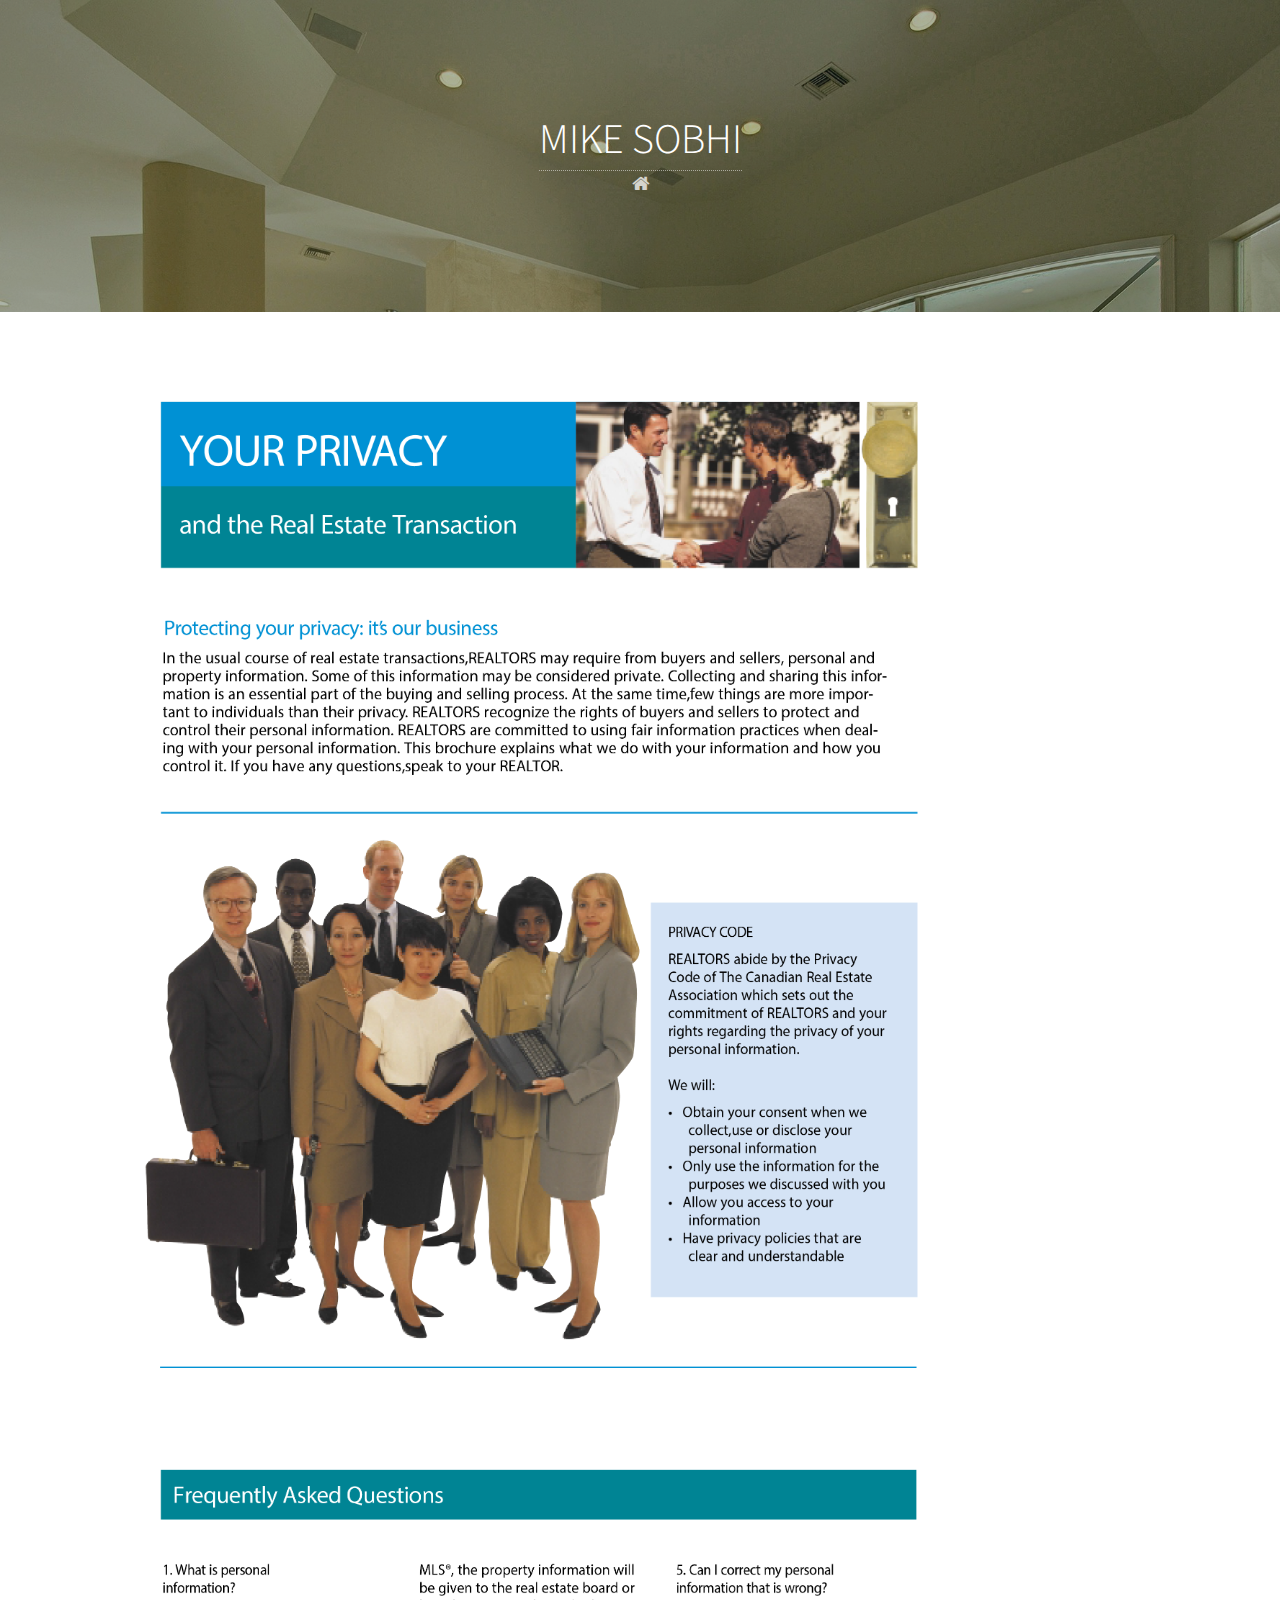
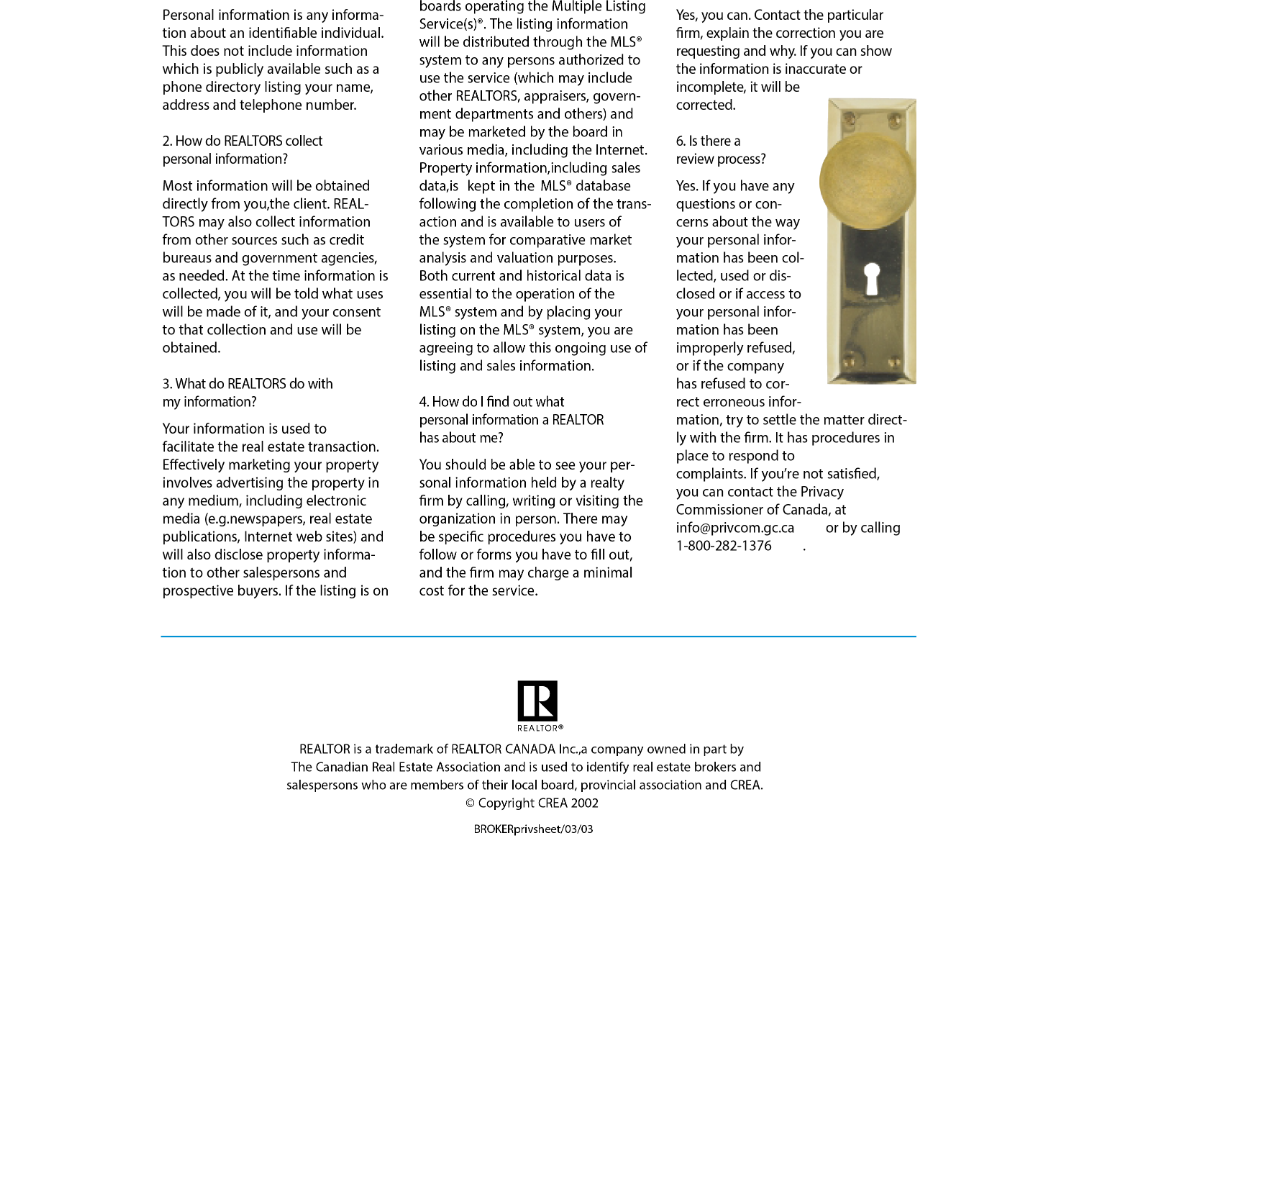
<file: privacypolicy.html>
<!DOCTYPE HTML>
<!--
	Photon by HTML5 UP
	html5up.net | @ajlkn
	Free for personal and commercial use under the CCA 3.0 license (html5up.net/license)
-->
<html>
	<head>
		<title>Mike Sobhi</title>
		<meta charset="utf-8" />
		<meta name="viewport" content="width=device-width, initial-scale=1" />
		<meta description="If you would like to learn more about buying/selling real estate or how to make smarter investments this is the place for you!">
		<!--[if lte IE 8]><script src="assets/js/ie/html5shiv.js"></script><![endif]-->
		<link rel="stylesheet" href="assets/css/main.css" />
		<link rel="stylesheet" href="assets/css/custom.css" />
		<!--[if lte IE 8]><link rel="stylesheet" href="assets/css/ie8.css" /><![endif]-->
		<!--[if lte IE 9]><link rel="stylesheet" href="assets/css/ie9.css" /><![endif]-->
	</head>

  <body>

    <!-- Header -->
			<section id="header">
				<div class="inner">
          <h1><a href="index.html">MIKE SOBHI</a></h1>
          <span class="icon fa-home"></span>
        </div>
      </section>

<!-- Main -->
  <div id="main-wrapper" style="padding-top:0;">
    <div id="main" class="container">
      <div id="content">
				<img class="privacy" src="images/PrivacyPolicy1.png" />
				<br>
				<img class="privacy" src="images/PrivacyPolicy.png" />

</div>
</div>
</div>
        </div>
        </div>

      </div>
    </div>

    <!-- Footer -->
      <section id="footer">
        <ul class="icons">
          <li><a href="https://www.facebook.com/mikesobhirealtor" class="icon alt fa-facebook"><span class="label">Facebook</span></a></li>
          <li><a href="https://www.instagram.com/theballoonthatgotaway/" class="icon alt fa-instagram"><span class="label">Instagram</span></a></li>
          <li><a href="mailto:msohbi4@gmail.com" class="icon alt fa-envelope"><span class="label">Email</span></a></li>
        </ul>
        <ul class="copyright">
          <li>&copy; Mike Sobhi 2017</li>
        </ul>
      </section>

  </body>
</file>
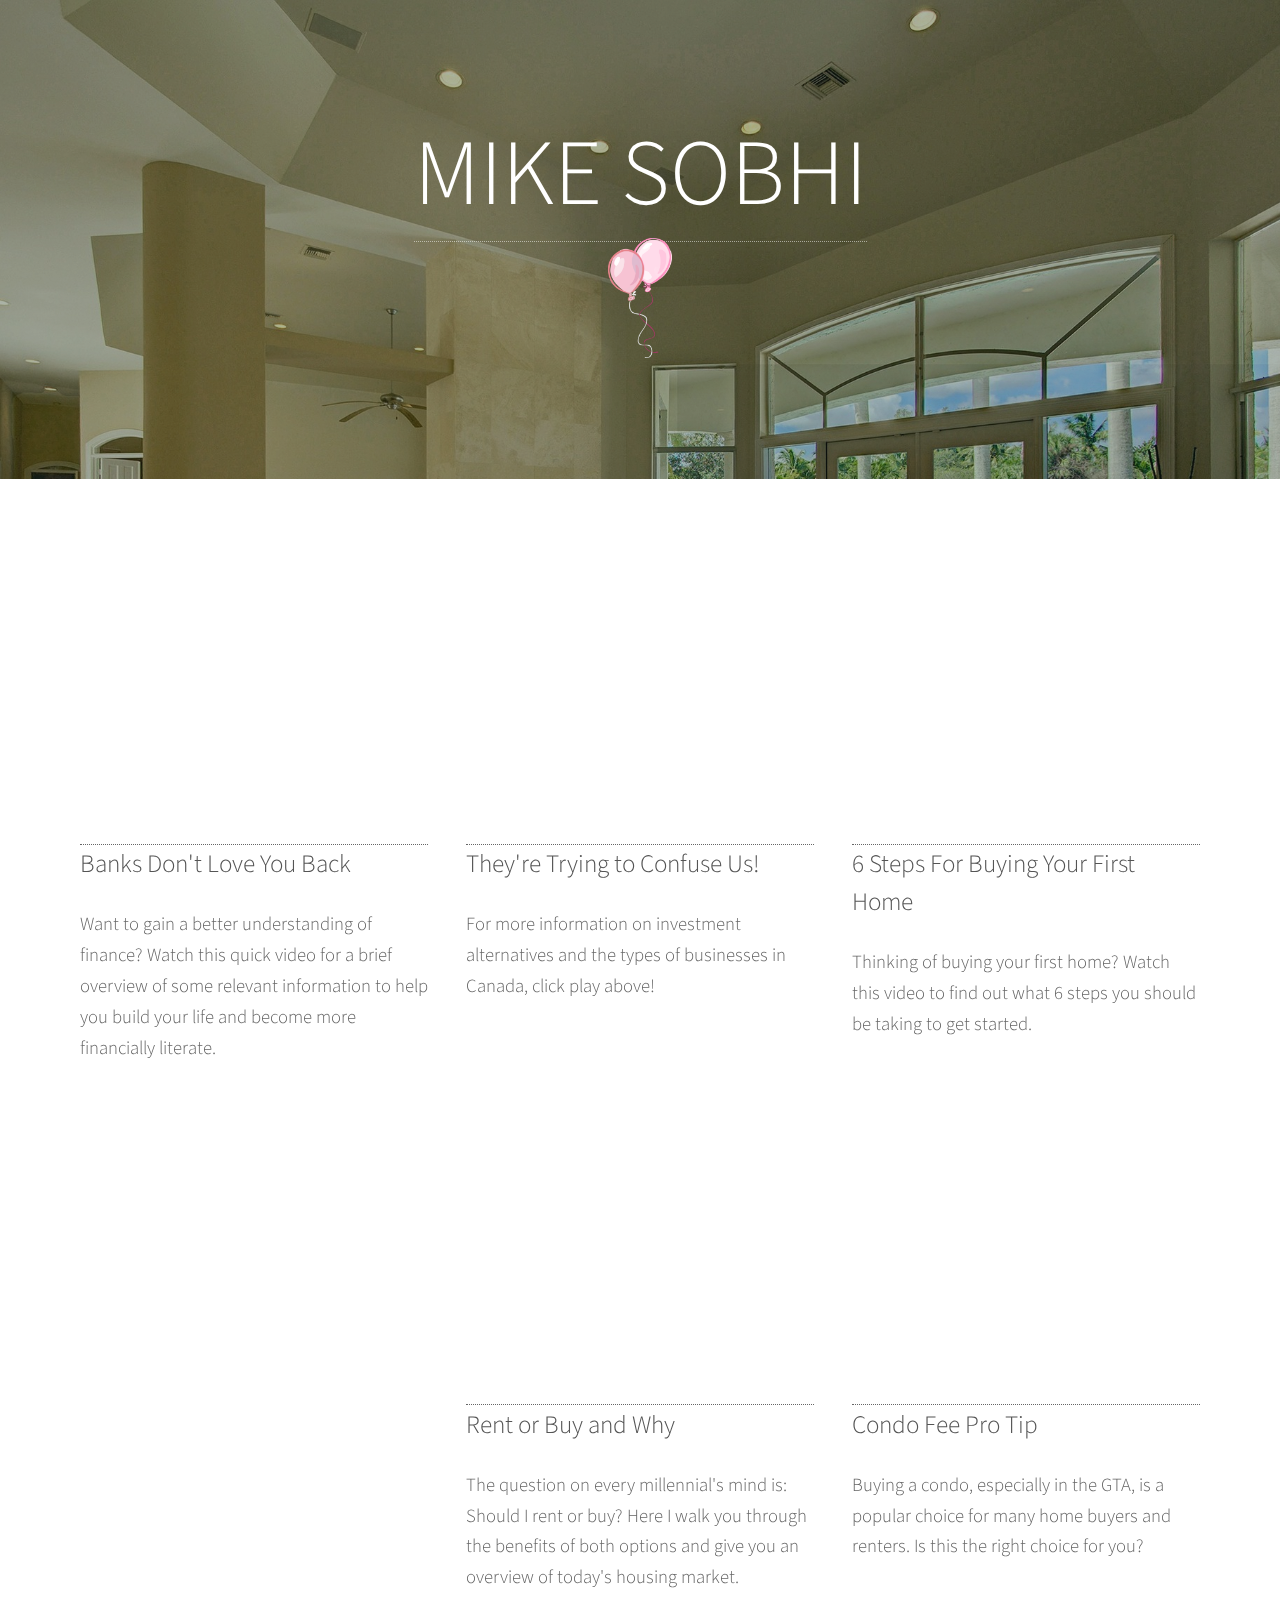
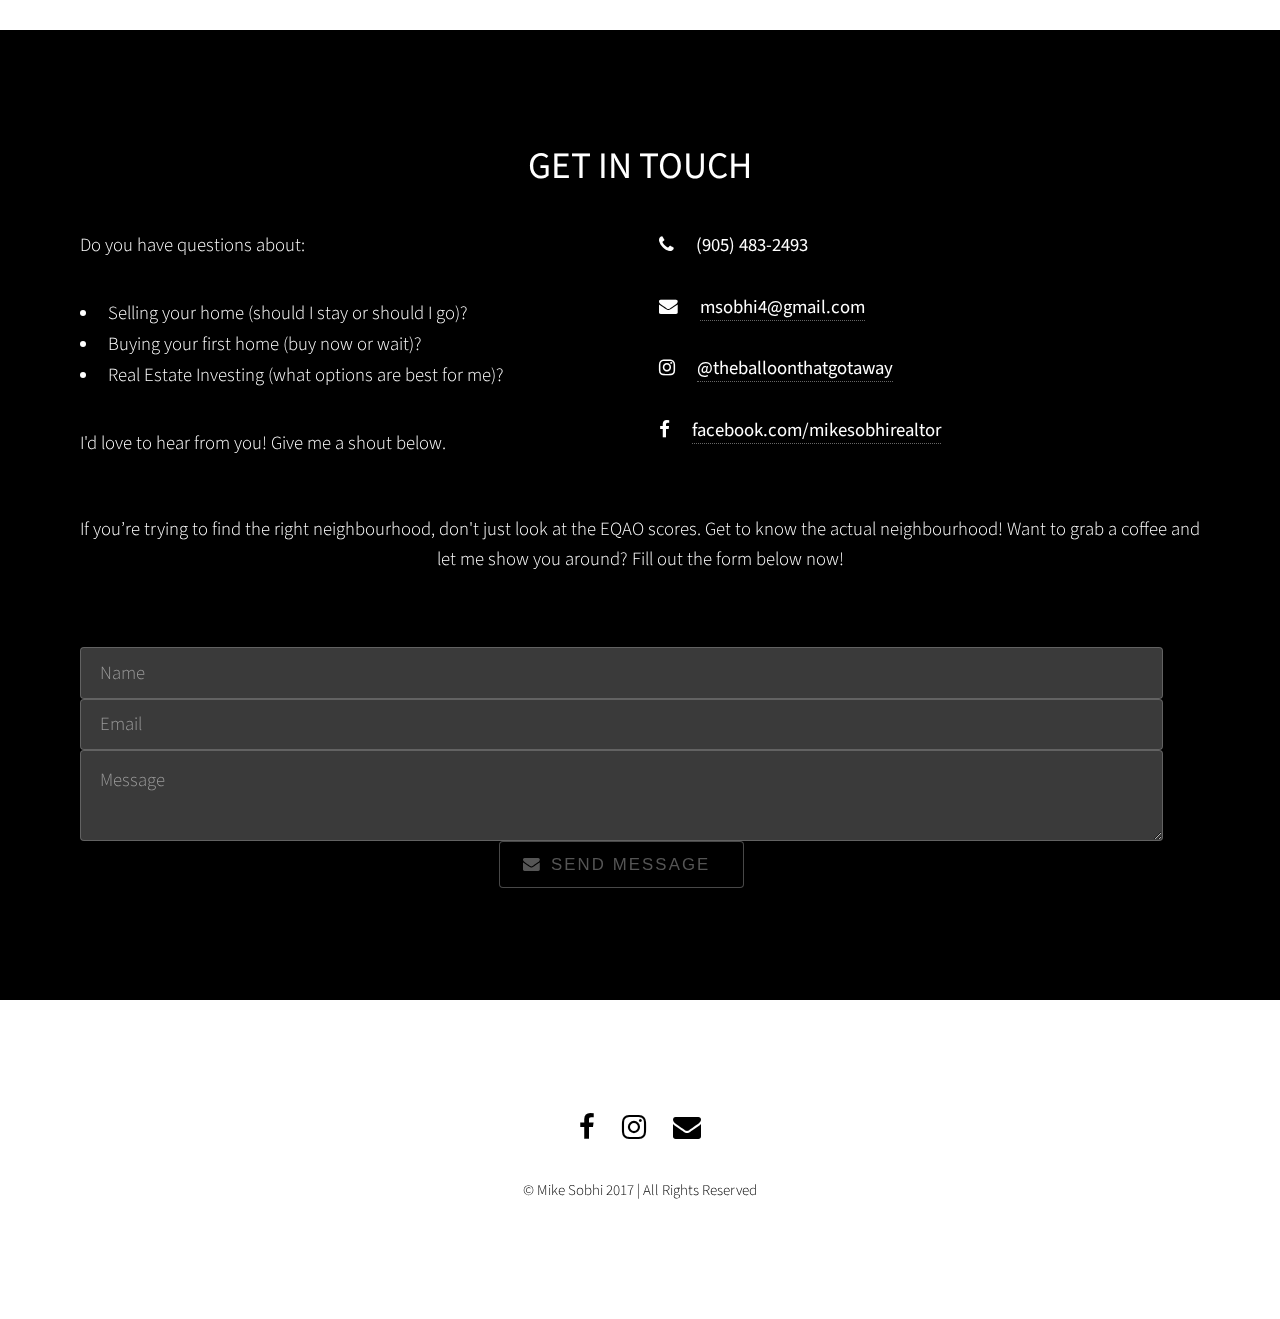
<file: videos.html>
<!DOCTYPE HTML>
<!--
	Photon by HTML5 UP
	html5up.net | @ajlkn
	Free for personal and commercial use under the CCA 3.0 license (html5up.net/license)
-->
<html>
	<head>
		<title>Mike Sobhi</title>
		<meta charset="utf-8" />
		<meta name="viewport" content="width=device-width, initial-scale=1" />
		<meta description="If you would like to learn more about buying/selling real estate or how to make smarter investments this is the place for you!">
		<!--[if lte IE 8]><script src="assets/js/ie/html5shiv.js"></script><![endif]-->
		<link rel="stylesheet" href="assets/css/main.css" />
		<link rel="stylesheet" href="assets/css/custom.css" />
		<!--[if lte IE 8]><link rel="stylesheet" href="assets/css/ie8.css" /><![endif]-->
		<!--[if lte IE 9]><link rel="stylesheet" href="assets/css/ie9.css" /><![endif]-->
	</head>

  <body>

    <!-- Header -->
			<section id="header">
				<div class="inner">
          <h1 class="miketitle" ><a href="index.html">MIKE SOBHI</a></h1>
          <img class="balloon" src="images/balloons.png">
        </div>
      </section>

<!-- Main -->
  <div id="main-wrapper" style="padding-top:0;">
    <div id="main" class="container">
      <div id="content">

        <!-- Features -->
          <div id="features-wrapper">
            <section id="features" class="container">
              <header>
                <h2></h2>
              </header>
              <div class="row">
                <div class="4u 12u(mobile)">

        <!-- Feature -->
          <section>
            <a href="#"><iframe class="video-featured" src="https://www.youtube.com/embed/TS7WxFfpk_o?rel=0&amp;showinfo=0" frameborder="0" allowfullscreen></iframe></a>
            <header>
              <h3>Banks Don't Love You Back</h3>
            </header>
            <p>Want to gain a better understanding of finance? Watch this quick video for a brief overview of some relevant information to help you build your life and become more financially literate.</p>
          </section>

        </div>
        <div class="4u 12u(mobile)">

        <!-- Feature -->
          <section>
            <a href="#"><iframe class="video-featured" src="https://www.youtube.com/embed/1cz_7BEcTIY?rel=0&amp;showinfo=0" frameborder="0" allowfullscreen></iframe></a>
            <header>
              <h3>They're Trying to Confuse Us!</h3>
            </header>
            <p>For more information on investment alternatives and the types of businesses in Canada, click play above!</p>
          </section>

        </div>
        <div class="4u 12u(mobile)">

        <!-- Feature -->
          <section>
            <a href="#"><iframe class="video-featured" src="https://www.youtube.com/embed/62K8WhKCGeY?rel=0&amp;showinfo=0" frameborder="0" allowfullscreen></iframe></a>
            <header>
              <h3>6 Steps For Buying Your First Home</h3>
            </header>
            <p>Thinking of buying your first home? Watch this video to find out what 6 steps you should be taking to get started.</p>
          </section>
        </div>
          <div class="4u 12u(mobile)">

          <!-- Feature -->
            <section>
              <a href="#"><iframe class="video-featured" src="https://www.youtube.com/embed/SjmA69n-nus?rel=0&amp;showinfo=0" frameborder="0" allowfullscreen></iframe></a>
              <header>
                <h3>Rent or Buy and Why</h3>
              </header>
              <p>The question on every millennial's mind is: Should I rent or buy? Here I walk you through the benefits of both options and give you an overview of today's housing market.</p>
            </section>

          </div>
          <div class="4u 12u(mobile)">

            <!-- Feature -->
              <section>
                <a href="#"><iframe class="video-featured" src="https://www.youtube.com/embed/VEp_x5eUeFI?rel=0&amp;showinfo=0" frameborder="0" allowfullscreen></iframe></a>
                <header>
                  <h3>Condo Fee Pro Tip</h3>
                </header>
                <p>Buying a condo, especially in the GTA, is a popular choice for many home buyers and renters. Is this the right choice for you?</p>
              </section>
            </div>
</div>
</div>
</div>
        </div>
        </div>

      </div>
    </div>

		<section class="main style1 special" style="background-color: #000; color: #fff">
			<header>
				<h2><strong1>GET IN TOUCH</strong1></h2>
			</header>
			<section>
			<div class="container">
				<div class="contact-one form-mobile">
					<div class="form-mobile">
						<p>Do you have questions about:</p>
							<ul>
								<li>Selling your home (should I stay or should I go)?</li>
								<li>Buying your first home (buy now or wait)?</li>
								<li>Real Estate Investing (what options are best for me)?</li>
							</ul>
							<p>I'd love to hear from you! Give me a shout below.</p>
					</div>
				</div>
			</div>

			<div class="container">
				<div class="contact-two form-mobile">
					<ul class="icons">
						<li class="icon fa-phone">
							<span style="padding-left:1em;"><strong1>(905) 483-2493</strong1></span>
						</li>
						<br><br>
						<li class="icon fa-envelope">
							<span style="padding-left:1em;"><a href="#"><strong1>msobhi4@gmail.com</strong1></a></span>
						</li>
						<br><br>
						<li class="icon fa-instagram">
							<span style="padding-left:1em;"><a href="https://www.instagram.com/theballoonthatgotaway/"><strong1>@theballoonthatgotaway</strong1></a></span>
						</li>
						<br><br>
						<li class="icon fa-facebook">
							<span style="padding-left:1em;"><a href="https://www.facebook.com/mikesobhirealtor"><strong1>facebook.com/mikesobhirealtor</strong1></a></span>
						</li>
						<br><br>
					</ul>
				</div>
			</div>
		</section>

		<section>
			<div class="container">
				<div class="row" style="margin-bottom: 3%">
					<p>If you’re trying to find the right neighbourhood, don't just look at the EQAO scores. Get to know the actual neighbourhood! Want to grab a coffee and let me show you around? Fill out the form below now!</p>
				</div>
			</div>
		</section>

			<div class="container">
				<div class="row">
					<div class="6u 12u(mobile)">
						<section>
							<form method="post" action="https://formspree.io/msobhi4@gmail.com">
								<div class="formfields">
									<input name="name" placeholder="Name" type="text" />
								</div>
								<div class="formfields">
									<input name="email" placeholder="Email" type="text" />
								</div>
								<div class="formfields">
									<textarea name="message" placeholder="Message"></textarea>
								</div>

									<div class="formfields">
										<button class="form-button-submit button icon fa-envelope" type="submit">Send Message</button>
									</div>

							</form>
						</section>
					</div>
				</div>
			</section>

    <!-- Footer -->
      <section id="footer">
        <ul class="icons" style="color: #000">
          <li><a href="https://www.facebook.com/mikesobhirealtor" class="icon alt fa-facebook"><span class="label">Facebook</span></a></li>
          <li><a href="https://www.instagram.com/theballoonthatgotaway/" class="icon alt fa-instagram"><span class="label">Instagram</span></a></li>
          <li><a href="mailto:msohbi4@gmail.com" class="icon alt fa-envelope"><span class="label">Email</span></a></li>
        </ul>
        <ul class="copyright" style="color: #000;">
          <li>&copy; Mike Sobhi 2017 | All Rights Reserved</li>
        </ul>
      </section>






			<!-- Start of HubSpot Embed Code -->
			  <script type="text/javascript" id="hs-script-loader" async defer src="//js.hs-scripts.com/3388194.js"></script>
			<!-- End of HubSpot Embed Code -->

  </body>
</file>
<file: assets/css/custom.css>
.index-img {
  max-width: 13%;
  margin-top: -3%;
  margin-bottom: -1%;
}

.video-featured {
  width: 100%;
  height: 25vw;
}

.img-block2 {
  display: block;
  margin: auto;
  width: 75%;
}
html,body {
	margin: 0;
	padding: 0;
}
.slider {
	width: 100%;
	margin: 2em auto;

}

.slider-wrapper {
	width: 100%;
	height: 100vh;
	position: relative;
}

.slide {
	float: left;
	position: absolute;
	width: 100%;
	height: 100%;
	opacity: 0;
	transition: opacity 3s linear;
}

.slider-wrapper > .slide:first-child {
	opacity: 1;
}

.main2.5 {
  padding: 0em 0 0em 0 ;
}

.privacy {
  margin:auto;
  max-width:75%;
}

.balloon {
  max-width: 5%
}

.miketitle {
  font-size: 5em;
}

.form-mobile {
  width: 100%;
  float: none;
}

.formfields {
  width: 200% !important;
  float: none;
}

.contact-one {
  display: block;
  float: left !important;
  width: 50%;
  text-align: left;
  padding-right: 1em;
}

.contact-two {
  display: block;
  float: right !important;
  width: 50%;
  text-align: left;
  padding-left: 1em;
}

strong1 {
  color: #fff;
  font-weight: 400;
}

@media screen and (max-width: 736px) {
  .slider {
  	width: 100%;
    margin: 2em auto;
  }
  .slider-wrapper {
    	width: 100%;
    	height: 100%;
    	position: relative;
  }
  .slide {
    width: 100%;
  	height: 50vh;
    display: block;
  }

  .balloon {
    max-width: 15%
  }

  .miketitle {
    font-size: 3em;
  }

  .form-mobile {
    width: 100%;
    float: none;
  }

  .formfields {
    width: 200% !important;
    float: none;
  }

  .contact-one {
    display: block;
    float: none;
    width: 100%;
  }

  .contact-two {
    display: block;
    float: none;
    width: 100%;
    text-align: left;
  }
}
</file>
<file: assets/css/ie8.css>
/*
	Photon by HTML5 UP
	html5up.net | @ajlkn
	Free for personal and commercial use under the CCA 3.0 license (html5up.net/license)
*/

/* Basic */

	hr {
		border-bottom: solid 1px #ccc;
	}

	blockquote {
		border-left: solid 4px #ccc;
	}

	code {
		border: solid 1px #ccc;
	}

/* Section/Article */

	header.major:after {
		background: #ccc;
	}

/* Form */

	input[type="text"],
	input[type="password"],
	input[type="email"],
	select,
	textarea {
		-ms-behavior: url("assets/js/ie/PIE.htc");
		border: solid 1px #ccc;
		position: relative;
	}

/* List */

	ul.alt li {
		border-top: solid 1px #ccc;
	}

	ul.major-icons li .icon {
		-ms-behavior: url("assets/js/ie/PIE.htc");
		border: solid 1px #ccc;
		position: relative;
	}

/* Table */

	table thead {
		border-bottom: solid 1px #ccc;
	}

	table tfoot {
		border-top: solid 1px #ccc;
	}

	table.alt tbody tr td {
		border: solid 1px #ccc;
		border-left-width: 0;
		border-top-width: 0;
	}

/* Button */

	input[type="submit"],
	input[type="reset"],
	input[type="button"],
	button,
	.button {
		-ms-behavior: url("assets/js/ie/PIE.htc");
		border: solid 1px #ccc;
		position: relative;
	}

/* Image */

	.image {
		-ms-behavior: url("assets/js/ie/PIE.htc");
	}

		.image img {
			-ms-behavior: url("assets/js/ie/PIE.htc");
			position: relative;
		}

/* Main */

	.main.style2 {
		background-color: #333;
		color: #ffffff;
		-ms-behavior: url("assets/js/ie/backgroundsize.min.htc");
		background-image: url("../../images/header.jpg");
		background-size: cover;
		position: relative;
	}

		.main.style2 a {
			border-bottom-color: #ffffff;
		}

			.main.style2 a:hover {
				color: #ffffff;
			}

		.main.style2 h1, .main.style2 h2, .main.style2 h3, .main.style2 h4, .main.style2 h5, .main.style2 h6, .main.style2 strong, .main.style2 b {
			color: #ffffff;
		}

		.main.style2 header p {
			color: #ffffff;
		}

		.main.style2 header.major:after {
			background: #ffffff;
		}

		.main.style2 input[type="submit"],
		.main.style2 input[type="reset"],
		.main.style2 input[type="button"],
		.main.style2 button,
		.main.style2 .button {
			border: solid 1px #ffffff !important;
			color: #ffffff !important;
		}

			.main.style2 input[type="submit"]:hover,
			.main.style2 input[type="reset"]:hover,
			.main.style2 input[type="button"]:hover,
			.main.style2 button:hover,
			.main.style2 .button:hover {
				background-color: transparent;
			}

			.main.style2 input[type="submit"]:active,
			.main.style2 input[type="reset"]:active,
			.main.style2 input[type="button"]:active,
			.main.style2 button:active,
			.main.style2 .button:active {
				background-color: transparent;
			}

			.main.style2 input[type="submit"].special,
			.main.style2 input[type="reset"].special,
			.main.style2 input[type="button"].special,
			.main.style2 button.special,
			.main.style2 .button.special {
				background-color: #ffffff;
				border: solid 1px #ffffff !important;
				color: #333 !important;
			}

				.main.style2 input[type="submit"].special:hover,
				.main.style2 input[type="reset"].special:hover,
				.main.style2 input[type="button"].special:hover,
				.main.style2 button.special:hover,
				.main.style2 .button.special:hover {
					background-color: transparent !important;
					color: #ffffff !important;
				}

				.main.style2 input[type="submit"].special:active,
				.main.style2 input[type="reset"].special:active,
				.main.style2 input[type="button"].special:active,
				.main.style2 button.special:active,
				.main.style2 .button.special:active {
					background-color: transparent !important;
				}

		.main.style2 ul.major-icons li .icon {
			border-color: #ffffff;
		}

		.main.style2 .icon.major {
			color: #ffffff;
		}

		.main.style2:before {
			background-image: url("images/overlay1.png");
			content: '';
			height: 100%;
			left: 0;
			position: absolute;
			top: 0;
			width: 100%;
		}

		.main.style2 > * {
			position: relative;
			z-index: 1;
		}

/* Header */

	#header {
		background-color: #4686a0;
		color: #ffffff;
	}

		#header a {
			border-bottom-color: #ffffff;
		}

			#header a:hover {
				color: #ffffff;
			}

		#header h1, #header h2, #header h3, #header h4, #header h5, #header h6, #header strong, #header b {
			color: #ffffff;
		}

		#header header p {
			color: #ffffff;
		}

		#header header.major:after {
			background: #ffffff;
		}

		#header input[type="submit"],
		#header input[type="reset"],
		#header input[type="button"],
		#header button,
		#header .button {
			border: solid 1px #ffffff !important;
			color: #ffffff !important;
		}

			#header input[type="submit"]:hover,
			#header input[type="reset"]:hover,
			#header input[type="button"]:hover,
			#header button:hover,
			#header .button:hover {
				background-color: transparent;
			}

			#header input[type="submit"]:active,
			#header input[type="reset"]:active,
			#header input[type="button"]:active,
			#header button:active,
			#header .button:active {
				background-color: transparent;
			}

			#header input[type="submit"].special,
			#header input[type="reset"].special,
			#header input[type="button"].special,
			#header button.special,
			#header .button.special {
				background-color: #ffffff;
				border: solid 1px #ffffff !important;
				color: #4686a0 !important;
			}

				#header input[type="submit"].special:hover,
				#header input[type="reset"].special:hover,
				#header input[type="button"].special:hover,
				#header button.special:hover,
				#header .button.special:hover {
					background-color: transparent !important;
					color: #ffffff !important;
				}

				#header input[type="submit"].special:active,
				#header input[type="reset"].special:active,
				#header input[type="button"].special:active,
				#header button.special:active,
				#header .button.special:active {
					background-color: transparent !important;
				}

		#header ul.major-icons li .icon {
			border-color: #ffffff;
		}

		#header .icon.major {
			color: #ffffff;
		}

/* Footer */

	#footer {
		background-color: #4686a0;
		color: #ffffff;
	}

		#footer a {
			border-bottom-color: #ffffff;
		}

			#footer a:hover {
				color: #ffffff;
			}

		#footer h1, #footer h2, #footer h3, #footer h4, #footer h5, #footer h6, #footer strong, #footer b {
			color: #ffffff;
		}

		#footer header p {
			color: #ffffff;
		}

		#footer header.major:after {
			background: #ffffff;
		}

		#footer input[type="submit"],
		#footer input[type="reset"],
		#footer input[type="button"],
		#footer button,
		#footer .button {
			border: solid 1px #ffffff !important;
			color: #ffffff !important;
		}

			#footer input[type="submit"]:hover,
			#footer input[type="reset"]:hover,
			#footer input[type="button"]:hover,
			#footer button:hover,
			#footer .button:hover {
				background-color: transparent;
			}

			#footer input[type="submit"]:active,
			#footer input[type="reset"]:active,
			#footer input[type="button"]:active,
			#footer button:active,
			#footer .button:active {
				background-color: transparent;
			}

			#footer input[type="submit"].special,
			#footer input[type="reset"].special,
			#footer input[type="button"].special,
			#footer button.special,
			#footer .button.special {
				background-color: #ffffff;
				border: solid 1px #ffffff !important;
				color: #4686a0 !important;
			}

				#footer input[type="submit"].special:hover,
				#footer input[type="reset"].special:hover,
				#footer input[type="button"].special:hover,
				#footer button.special:hover,
				#footer .button.special:hover {
					background-color: transparent !important;
					color: #ffffff !important;
				}

				#footer input[type="submit"].special:active,
				#footer input[type="reset"].special:active,
				#footer input[type="button"].special:active,
				#footer button.special:active,
				#footer .button.special:active {
					background-color: transparent !important;
				}

		#footer ul.major-icons li .icon {
			border-color: #ffffff;
		}

		#footer .icon.major {
			color: #ffffff;
		}
</file>
<file: assets/css/ie9.css>
/*
	Photon by HTML5 UP
	html5up.net | @ajlkn
	Free for personal and commercial use under the CCA 3.0 license (html5up.net/license)
*/

/* Header */

	#header {
		background-image: none;
		filter: progid:DXImageTransform.Microsoft.Gradient(startColorStr="#4fa49a", endColorStr="#4361c2", GradientType=1);
		position: relative;
	}

		#header:before {
			background-image: url("images/overlay2.png"), url("images/overlay3.svg");
			background-position: top left,							center center;
			background-size: auto,								cover;
			content: '';
			height: 100%;
			left: 0;
			position: absolute;
			top: 0;
			width: 100%;
		}

		#header > * {
			position: relative;
			z-index: 1;
		}

/* Footer */

	#footer {
		background-image: none;
		filter: progid:DXImageTransform.Microsoft.Gradient(startColorStr="#4361c2", endColorStr="#4fa49a", GradientType=1);
		position: relative;
	}

		#footer:before {
			background-image: url("images/overlay2.png"), url("images/overlay4.svg");
			background-position: top left,							center center;
			background-size: auto,								cover;
			content: '';
			height: 100%;
			left: 0;
			position: absolute;
			top: 0;
			width: 100%;
		}

		#footer > * {
			position: relative;
			z-index: 1;
		}
</file>
<file: assets/css/main.css>
@import url("font-awesome.min.css");
@import url("https://fonts.googleapis.com/css?family=Source+Sans+Pro:300,300italic,400,400italic");

/*
	Photon by HTML5 UP
	html5up.net | @ajlkn
	Free for personal and commercial use under the CCA 3.0 license (html5up.net/license)
*/

/* Reset */

	html, body, div, span, applet, object, iframe, h1, h2, h3, h4, h5, h6, p, blockquote, pre, a, abbr, acronym, address, big, cite, code, del, dfn, em, img, ins, kbd, q, s, samp, small, strike, strong, sub, sup, tt, var, b, u, i, center, dl, dt, dd, ol, ul, li, fieldset, form, label, legend, table, caption, tbody, tfoot, thead, tr, th, td, article, aside, canvas, details, embed, figure, figcaption, footer, header, hgroup, menu, nav, output, ruby, section, summary, time, mark, audio, video {
		margin: 0;
		padding: 0;
		border: 0;
		font-size: 100%;
		font: inherit;
		vertical-align: baseline;
	}

	article, aside, details, figcaption, figure, footer, header, hgroup, menu, nav, section {
		display: block;
	}

	body {
		line-height: 1;
	}

	ol, ul {
		list-style: none;
	}

	blockquote, q {
		quotes: none;
	}

	blockquote:before, blockquote:after, q:before, q:after {
		content: '';
		content: none;
	}

	table {
		border-collapse: collapse;
		border-spacing: 0;
	}

	body {
		-webkit-text-size-adjust: none;
	}

/* Box Model */

	*, *:before, *:after {
		-moz-box-sizing: border-box;
		-webkit-box-sizing: border-box;
		box-sizing: border-box;
	}

/* Containers */

	.container {
		margin-left: auto;
		margin-right: auto;
	}

	.container.\31 25\25 {
		width: 100%;
		max-width: 75em;
		min-width: 60em;
	}

	.container.\37 5\25 {
		width: 45em;
	}

	.container.\35 0\25 {
		width: 30em;
	}

	.container.\32 5\25 {
		width: 15em;
	}

	.container {
		width: 60em;
	}

	@media screen and (max-width: 1680px) {

		.container.\31 25\25 {
			width: 100%;
			max-width: 75em;
			min-width: 60em;
		}

		.container.\37 5\25 {
			width: 45em;
		}

		.container.\35 0\25 {
			width: 30em;
		}

		.container.\32 5\25 {
			width: 15em;
		}

		.container {
			width: 60em;
		}

	}

	@media screen and (max-width: 1140px) {

		.container.\31 25\25 {
			width: 100%;
			max-width: 112.5%;
			min-width: 90%;
		}

		.container.\37 5\25 {
			width: 67.5%;
		}

		.container.\35 0\25 {
			width: 45%;
		}

		.container.\32 5\25 {
			width: 22.5%;
		}

		.container {
			width: 90%;
		}

	}

	@media screen and (max-width: 980px) {

		.container.\31 25\25 {
			width: 100%;
			max-width: 125%;
			min-width: 100%;
		}

		.container.\37 5\25 {
			width: 75%;
		}

		.container.\35 0\25 {
			width: 50%;
		}

		.container.\32 5\25 {
			width: 25%;
		}

		.container {
			width: 100% !important;
		}

	}

	@media screen and (max-width: 736px) {

		.container.\31 25\25 {
			width: 100%;
			max-width: 125%;
			min-width: 100%;
		}

		.container.\37 5\25 {
			width: 75%;
		}

		.container.\35 0\25 {
			width: 50%;
		}

		.container.\32 5\25 {
			width: 25%;
		}

		.container {
			width: 100% !important;
		}

	}

	@media screen and (max-width: 480px) {

		.container.\31 25\25 {
			width: 100%;
			max-width: 125%;
			min-width: 100%;
		}

		.container.\37 5\25 {
			width: 75%;
		}

		.container.\35 0\25 {
			width: 50%;
		}

		.container.\32 5\25 {
			width: 25%;
		}

		.container {
			width: 100% !important;
		}

	}

	@media screen and (max-width: 320px) {

		.container.\31 25\25 {
			width: 100%;
			max-width: 125%;
			min-width: 100%;
		}

		.container.\37 5\25 {
			width: 75%;
		}

		.container.\35 0\25 {
			width: 50%;
		}

		.container.\32 5\25 {
			width: 25%;
		}

		.container {
			width: 100% !important;
		}

	}

/* Grid */

	.row {
		border-bottom: solid 1px transparent;
		-moz-box-sizing: border-box;
		-webkit-box-sizing: border-box;
		box-sizing: border-box;
	}

	.row > * {
		float: left;
		-moz-box-sizing: border-box;
		-webkit-box-sizing: border-box;
		box-sizing: border-box;
	}

	.row:after, .row:before {
		content: '';
		display: block;
		clear: both;
		height: 0;
	}

	.row.uniform > * > :first-child {
		margin-top: 0;
	}

	.row.uniform > * > :last-child {
		margin-bottom: 0;
	}

	.row.\30 \25 > * {
		padding: 0 0 0 0em;
	}

	.row.\30 \25 {
		margin: 0 0 -1px 0em;
	}

	.row.uniform.\30 \25 > * {
		padding: 0em 0 0 0em;
	}

	.row.uniform.\30 \25 {
		margin: 0em 0 -1px 0em;
	}

	.row > * {
		padding: 0 0 0 2em;
	}

	.row {
		margin: 0 0 -1px -2em;
	}

	.row.uniform > * {
		padding: 2em 0 0 2em;
	}

	.row.uniform {
		margin: -2em 0 -1px -2em;
	}

	.row.\32 00\25 > * {
		padding: 0 0 0 4em;
	}

	.row.\32 00\25 {
		margin: 0 0 -1px -4em;
	}

	.row.uniform.\32 00\25 > * {
		padding: 4em 0 0 4em;
	}

	.row.uniform.\32 00\25 {
		margin: -4em 0 -1px -4em;
	}

	.row.\31 50\25 > * {
		padding: 0 0 0 3em;
	}

	.row.\31 50\25 {
		margin: 0 0 -1px -3em;
	}

	.row.uniform.\31 50\25 > * {
		padding: 3em 0 0 3em;
	}

	.row.uniform.\31 50\25 {
		margin: -3em 0 -1px -3em;
	}

	.row.\35 0\25 > * {
		padding: 0 0 0 1em;
	}

	.row.\35 0\25 {
		margin: 0 0 -1px -1em;
	}

	.row.uniform.\35 0\25 > * {
		padding: 1em 0 0 1em;
	}

	.row.uniform.\35 0\25 {
		margin: -1em 0 -1px -1em;
	}

	.row.\32 5\25 > * {
		padding: 0 0 0 0.5em;
	}

	.row.\32 5\25 {
		margin: 0 0 -1px -0.5em;
	}

	.row.uniform.\32 5\25 > * {
		padding: 0.5em 0 0 0.5em;
	}

	.row.uniform.\32 5\25 {
		margin: -0.5em 0 -1px -0.5em;
	}

	.\31 2u, .\31 2u\24 {
		width: 100%;
		clear: none;
		margin-left: 0;
	}

	.\31 1u, .\31 1u\24 {
		width: 91.6666666667%;
		clear: none;
		margin-left: 0;
	}

	.\31 0u, .\31 0u\24 {
		width: 83.3333333333%;
		clear: none;
		margin-left: 0;
	}

	.\39 u, .\39 u\24 {
		width: 75%;
		clear: none;
		margin-left: 0;
	}

	.\38 u, .\38 u\24 {
		width: 66.6666666667%;
		clear: none;
		margin-left: 0;
	}

	.\37 u, .\37 u\24 {
		width: 58.3333333333%;
		clear: none;
		margin-left: 0;
	}

	.\36 u, .\36 u\24 {
		width: 50%;
		clear: none;
		margin-left: 0;
	}

	.\35 u, .\35 u\24 {
		width: 41.6666666667%;
		clear: none;
		margin-left: 0;
	}

	.\34 u, .\34 u\24 {
		width: 33.3333333333%;
		clear: none;
		margin-left: 0;
	}

	.\33 u, .\33 u\24 {
		width: 25%;
		clear: none;
		margin-left: 0;
	}

	.\32 u, .\32 u\24 {
		width: 16.6666666667%;
		clear: none;
		margin-left: 0;
	}

	.\31 u, .\31 u\24 {
		width: 8.3333333333%;
		clear: none;
		margin-left: 0;
	}

	.\31 2u\24 + *,
	.\31 1u\24 + *,
	.\31 0u\24 + *,
	.\39 u\24 + *,
	.\38 u\24 + *,
	.\37 u\24 + *,
	.\36 u\24 + *,
	.\35 u\24 + *,
	.\34 u\24 + *,
	.\33 u\24 + *,
	.\32 u\24 + *,
	.\31 u\24 + * {
		clear: left;
	}

	.\-11u {
		margin-left: 91.66667%;
	}

	.\-10u {
		margin-left: 83.33333%;
	}

	.\-9u {
		margin-left: 75%;
	}

	.\-8u {
		margin-left: 66.66667%;
	}

	.\-7u {
		margin-left: 58.33333%;
	}

	.\-6u {
		margin-left: 50%;
	}

	.\-5u {
		margin-left: 41.66667%;
	}

	.\-4u {
		margin-left: 33.33333%;
	}

	.\-3u {
		margin-left: 25%;
	}

	.\-2u {
		margin-left: 16.66667%;
	}

	.\-1u {
		margin-left: 8.33333%;
	}

	@media screen and (max-width: 1680px) {

		.row > * {
			padding: 0 0 0 2em;
		}

		.row {
			margin: 0 0 -1px -2em;
		}

		.row.uniform > * {
			padding: 2em 0 0 2em;
		}

		.row.uniform {
			margin: -2em 0 -1px -2em;
		}

		.row.\32 00\25 > * {
			padding: 0 0 0 4em;
		}

		.row.\32 00\25 {
			margin: 0 0 -1px -4em;
		}

		.row.uniform.\32 00\25 > * {
			padding: 4em 0 0 4em;
		}

		.row.uniform.\32 00\25 {
			margin: -4em 0 -1px -4em;
		}

		.row.\31 50\25 > * {
			padding: 0 0 0 3em;
		}

		.row.\31 50\25 {
			margin: 0 0 -1px -3em;
		}

		.row.uniform.\31 50\25 > * {
			padding: 3em 0 0 3em;
		}

		.row.uniform.\31 50\25 {
			margin: -3em 0 -1px -3em;
		}

		.row.\35 0\25 > * {
			padding: 0 0 0 1em;
		}

		.row.\35 0\25 {
			margin: 0 0 -1px -1em;
		}

		.row.uniform.\35 0\25 > * {
			padding: 1em 0 0 1em;
		}

		.row.uniform.\35 0\25 {
			margin: -1em 0 -1px -1em;
		}

		.row.\32 5\25 > * {
			padding: 0 0 0 0.5em;
		}

		.row.\32 5\25 {
			margin: 0 0 -1px -0.5em;
		}

		.row.uniform.\32 5\25 > * {
			padding: 0.5em 0 0 0.5em;
		}

		.row.uniform.\32 5\25 {
			margin: -0.5em 0 -1px -0.5em;
		}

		.\31 2u\28xlarge\29, .\31 2u\24\28xlarge\29 {
			width: 100%;
			clear: none;
			margin-left: 0;
		}

		.\31 1u\28xlarge\29, .\31 1u\24\28xlarge\29 {
			width: 91.6666666667%;
			clear: none;
			margin-left: 0;
		}

		.\31 0u\28xlarge\29, .\31 0u\24\28xlarge\29 {
			width: 83.3333333333%;
			clear: none;
			margin-left: 0;
		}

		.\39 u\28xlarge\29, .\39 u\24\28xlarge\29 {
			width: 75%;
			clear: none;
			margin-left: 0;
		}

		.\38 u\28xlarge\29, .\38 u\24\28xlarge\29 {
			width: 66.6666666667%;
			clear: none;
			margin-left: 0;
		}

		.\37 u\28xlarge\29, .\37 u\24\28xlarge\29 {
			width: 58.3333333333%;
			clear: none;
			margin-left: 0;
		}

		.\36 u\28xlarge\29, .\36 u\24\28xlarge\29 {
			width: 50%;
			clear: none;
			margin-left: 0;
		}

		.\35 u\28xlarge\29, .\35 u\24\28xlarge\29 {
			width: 41.6666666667%;
			clear: none;
			margin-left: 0;
		}

		.\34 u\28xlarge\29, .\34 u\24\28xlarge\29 {
			width: 33.3333333333%;
			clear: none;
			margin-left: 0;
		}

		.\33 u\28xlarge\29, .\33 u\24\28xlarge\29 {
			width: 25%;
			clear: none;
			margin-left: 0;
		}

		.\32 u\28xlarge\29, .\32 u\24\28xlarge\29 {
			width: 16.6666666667%;
			clear: none;
			margin-left: 0;
		}

		.\31 u\28xlarge\29, .\31 u\24\28xlarge\29 {
			width: 8.3333333333%;
			clear: none;
			margin-left: 0;
		}

		.\31 2u\24\28xlarge\29 + *,
		.\31 1u\24\28xlarge\29 + *,
		.\31 0u\24\28xlarge\29 + *,
		.\39 u\24\28xlarge\29 + *,
		.\38 u\24\28xlarge\29 + *,
		.\37 u\24\28xlarge\29 + *,
		.\36 u\24\28xlarge\29 + *,
		.\35 u\24\28xlarge\29 + *,
		.\34 u\24\28xlarge\29 + *,
		.\33 u\24\28xlarge\29 + *,
		.\32 u\24\28xlarge\29 + *,
		.\31 u\24\28xlarge\29 + * {
			clear: left;
		}

		.\-11u\28xlarge\29 {
			margin-left: 91.66667%;
		}

		.\-10u\28xlarge\29 {
			margin-left: 83.33333%;
		}

		.\-9u\28xlarge\29 {
			margin-left: 75%;
		}

		.\-8u\28xlarge\29 {
			margin-left: 66.66667%;
		}

		.\-7u\28xlarge\29 {
			margin-left: 58.33333%;
		}

		.\-6u\28xlarge\29 {
			margin-left: 50%;
		}

		.\-5u\28xlarge\29 {
			margin-left: 41.66667%;
		}

		.\-4u\28xlarge\29 {
			margin-left: 33.33333%;
		}

		.\-3u\28xlarge\29 {
			margin-left: 25%;
		}

		.\-2u\28xlarge\29 {
			margin-left: 16.66667%;
		}

		.\-1u\28xlarge\29 {
			margin-left: 8.33333%;
		}

	}

	@media screen and (max-width: 1140px) {

		.row > * {
			padding: 0 0 0 1.5em;
		}

		.row {
			margin: 0 0 -1px -1.5em;
		}

		.row.uniform > * {
			padding: 1.5em 0 0 1.5em;
		}

		.row.uniform {
			margin: -1.5em 0 -1px -1.5em;
		}

		.row.\32 00\25 > * {
			padding: 0 0 0 3em;
		}

		.row.\32 00\25 {
			margin: 0 0 -1px -3em;
		}

		.row.uniform.\32 00\25 > * {
			padding: 3em 0 0 3em;
		}

		.row.uniform.\32 00\25 {
			margin: -3em 0 -1px -3em;
		}

		.row.\31 50\25 > * {
			padding: 0 0 0 2.25em;
		}

		.row.\31 50\25 {
			margin: 0 0 -1px -2.25em;
		}

		.row.uniform.\31 50\25 > * {
			padding: 2.25em 0 0 2.25em;
		}

		.row.uniform.\31 50\25 {
			margin: -2.25em 0 -1px -2.25em;
		}

		.row.\35 0\25 > * {
			padding: 0 0 0 0.75em;
		}

		.row.\35 0\25 {
			margin: 0 0 -1px -0.75em;
		}

		.row.uniform.\35 0\25 > * {
			padding: 0.75em 0 0 0.75em;
		}

		.row.uniform.\35 0\25 {
			margin: -0.75em 0 -1px -0.75em;
		}

		.row.\32 5\25 > * {
			padding: 0 0 0 0.375em;
		}

		.row.\32 5\25 {
			margin: 0 0 -1px -0.375em;
		}

		.row.uniform.\32 5\25 > * {
			padding: 0.375em 0 0 0.375em;
		}

		.row.uniform.\32 5\25 {
			margin: -0.375em 0 -1px -0.375em;
		}

		.\31 2u\28large\29, .\31 2u\24\28large\29 {
			width: 100%;
			clear: none;
			margin-left: 0;
		}

		.\31 1u\28large\29, .\31 1u\24\28large\29 {
			width: 91.6666666667%;
			clear: none;
			margin-left: 0;
		}

		.\31 0u\28large\29, .\31 0u\24\28large\29 {
			width: 83.3333333333%;
			clear: none;
			margin-left: 0;
		}

		.\39 u\28large\29, .\39 u\24\28large\29 {
			width: 75%;
			clear: none;
			margin-left: 0;
		}

		.\38 u\28large\29, .\38 u\24\28large\29 {
			width: 66.6666666667%;
			clear: none;
			margin-left: 0;
		}

		.\37 u\28large\29, .\37 u\24\28large\29 {
			width: 58.3333333333%;
			clear: none;
			margin-left: 0;
		}

		.\36 u\28large\29, .\36 u\24\28large\29 {
			width: 50%;
			clear: none;
			margin-left: 0;
		}

		.\35 u\28large\29, .\35 u\24\28large\29 {
			width: 41.6666666667%;
			clear: none;
			margin-left: 0;
		}

		.\34 u\28large\29, .\34 u\24\28large\29 {
			width: 33.3333333333%;
			clear: none;
			margin-left: 0;
		}

		.\33 u\28large\29, .\33 u\24\28large\29 {
			width: 25%;
			clear: none;
			margin-left: 0;
		}

		.\32 u\28large\29, .\32 u\24\28large\29 {
			width: 16.6666666667%;
			clear: none;
			margin-left: 0;
		}

		.\31 u\28large\29, .\31 u\24\28large\29 {
			width: 8.3333333333%;
			clear: none;
			margin-left: 0;
		}

		.\31 2u\24\28large\29 + *,
		.\31 1u\24\28large\29 + *,
		.\31 0u\24\28large\29 + *,
		.\39 u\24\28large\29 + *,
		.\38 u\24\28large\29 + *,
		.\37 u\24\28large\29 + *,
		.\36 u\24\28large\29 + *,
		.\35 u\24\28large\29 + *,
		.\34 u\24\28large\29 + *,
		.\33 u\24\28large\29 + *,
		.\32 u\24\28large\29 + *,
		.\31 u\24\28large\29 + * {
			clear: left;
		}

		.\-11u\28large\29 {
			margin-left: 91.66667%;
		}

		.\-10u\28large\29 {
			margin-left: 83.33333%;
		}

		.\-9u\28large\29 {
			margin-left: 75%;
		}

		.\-8u\28large\29 {
			margin-left: 66.66667%;
		}

		.\-7u\28large\29 {
			margin-left: 58.33333%;
		}

		.\-6u\28large\29 {
			margin-left: 50%;
		}

		.\-5u\28large\29 {
			margin-left: 41.66667%;
		}

		.\-4u\28large\29 {
			margin-left: 33.33333%;
		}

		.\-3u\28large\29 {
			margin-left: 25%;
		}

		.\-2u\28large\29 {
			margin-left: 16.66667%;
		}

		.\-1u\28large\29 {
			margin-left: 8.33333%;
		}

	}

	@media screen and (max-width: 980px) {

		.row > * {
			padding: 0 0 0 1.5em;
		}

		.row {
			margin: 0 0 -1px -1.5em;
		}

		.row.uniform > * {
			padding: 1.5em 0 0 1.5em;
		}

		.row.uniform {
			margin: -1.5em 0 -1px -1.5em;
		}

		.row.\32 00\25 > * {
			padding: 0 0 0 3em;
		}

		.row.\32 00\25 {
			margin: 0 0 -1px -3em;
		}

		.row.uniform.\32 00\25 > * {
			padding: 3em 0 0 3em;
		}

		.row.uniform.\32 00\25 {
			margin: -3em 0 -1px -3em;
		}

		.row.\31 50\25 > * {
			padding: 0 0 0 2.25em;
		}

		.row.\31 50\25 {
			margin: 0 0 -1px -2.25em;
		}

		.row.uniform.\31 50\25 > * {
			padding: 2.25em 0 0 2.25em;
		}

		.row.uniform.\31 50\25 {
			margin: -2.25em 0 -1px -2.25em;
		}

		.row.\35 0\25 > * {
			padding: 0 0 0 0.75em;
		}

		.row.\35 0\25 {
			margin: 0 0 -1px -0.75em;
		}

		.row.uniform.\35 0\25 > * {
			padding: 0.75em 0 0 0.75em;
		}

		.row.uniform.\35 0\25 {
			margin: -0.75em 0 -1px -0.75em;
		}

		.row.\32 5\25 > * {
			padding: 0 0 0 0.375em;
		}

		.row.\32 5\25 {
			margin: 0 0 -1px -0.375em;
		}

		.row.uniform.\32 5\25 > * {
			padding: 0.375em 0 0 0.375em;
		}

		.row.uniform.\32 5\25 {
			margin: -0.375em 0 -1px -0.375em;
		}

		.\31 2u\28medium\29, .\31 2u\24\28medium\29 {
			width: 100%;
			clear: none;
			margin-left: 0;
		}

		.\31 1u\28medium\29, .\31 1u\24\28medium\29 {
			width: 91.6666666667%;
			clear: none;
			margin-left: 0;
		}

		.\31 0u\28medium\29, .\31 0u\24\28medium\29 {
			width: 83.3333333333%;
			clear: none;
			margin-left: 0;
		}

		.\39 u\28medium\29, .\39 u\24\28medium\29 {
			width: 75%;
			clear: none;
			margin-left: 0;
		}

		.\38 u\28medium\29, .\38 u\24\28medium\29 {
			width: 66.6666666667%;
			clear: none;
			margin-left: 0;
		}

		.\37 u\28medium\29, .\37 u\24\28medium\29 {
			width: 58.3333333333%;
			clear: none;
			margin-left: 0;
		}

		.\36 u\28medium\29, .\36 u\24\28medium\29 {
			width: 50%;
			clear: none;
			margin-left: 0;
		}

		.\35 u\28medium\29, .\35 u\24\28medium\29 {
			width: 41.6666666667%;
			clear: none;
			margin-left: 0;
		}

		.\34 u\28medium\29, .\34 u\24\28medium\29 {
			width: 33.3333333333%;
			clear: none;
			margin-left: 0;
		}

		.\33 u\28medium\29, .\33 u\24\28medium\29 {
			width: 25%;
			clear: none;
			margin-left: 0;
		}

		.\32 u\28medium\29, .\32 u\24\28medium\29 {
			width: 16.6666666667%;
			clear: none;
			margin-left: 0;
		}

		.\31 u\28medium\29, .\31 u\24\28medium\29 {
			width: 8.3333333333%;
			clear: none;
			margin-left: 0;
		}

		.\31 2u\24\28medium\29 + *,
		.\31 1u\24\28medium\29 + *,
		.\31 0u\24\28medium\29 + *,
		.\39 u\24\28medium\29 + *,
		.\38 u\24\28medium\29 + *,
		.\37 u\24\28medium\29 + *,
		.\36 u\24\28medium\29 + *,
		.\35 u\24\28medium\29 + *,
		.\34 u\24\28medium\29 + *,
		.\33 u\24\28medium\29 + *,
		.\32 u\24\28medium\29 + *,
		.\31 u\24\28medium\29 + * {
			clear: left;
		}

		.\-11u\28medium\29 {
			margin-left: 91.66667%;
		}

		.\-10u\28medium\29 {
			margin-left: 83.33333%;
		}

		.\-9u\28medium\29 {
			margin-left: 75%;
		}

		.\-8u\28medium\29 {
			margin-left: 66.66667%;
		}

		.\-7u\28medium\29 {
			margin-left: 58.33333%;
		}

		.\-6u\28medium\29 {
			margin-left: 50%;
		}

		.\-5u\28medium\29 {
			margin-left: 41.66667%;
		}

		.\-4u\28medium\29 {
			margin-left: 33.33333%;
		}

		.\-3u\28medium\29 {
			margin-left: 25%;
		}

		.\-2u\28medium\29 {
			margin-left: 16.66667%;
		}

		.\-1u\28medium\29 {
			margin-left: 8.33333%;
		}

	}

	@media screen and (max-width: 736px) {

		.row > * {
			padding: 0 0 0 1.5em;
		}

		.row {
			margin: 0 0 -1px -1.5em;
		}

		.row.uniform > * {
			padding: 1.5em 0 0 1.5em;
		}

		.row.uniform {
			margin: -1.5em 0 -1px -1.5em;
		}

		.row.\32 00\25 > * {
			padding: 0 0 0 3em;
		}

		.row.\32 00\25 {
			margin: 0 0 -1px -3em;
		}

		.row.uniform.\32 00\25 > * {
			padding: 3em 0 0 3em;
		}

		.row.uniform.\32 00\25 {
			margin: -3em 0 -1px -3em;
		}

		.row.\31 50\25 > * {
			padding: 0 0 0 2.25em;
		}

		.row.\31 50\25 {
			margin: 0 0 -1px -2.25em;
		}

		.row.uniform.\31 50\25 > * {
			padding: 2.25em 0 0 2.25em;
		}

		.row.uniform.\31 50\25 {
			margin: -2.25em 0 -1px -2.25em;
		}

		.row.\35 0\25 > * {
			padding: 0 0 0 0.75em;
		}

		.row.\35 0\25 {
			margin: 0 0 -1px -0.75em;
		}

		.row.uniform.\35 0\25 > * {
			padding: 0.75em 0 0 0.75em;
		}

		.row.uniform.\35 0\25 {
			margin: -0.75em 0 -1px -0.75em;
		}

		.row.\32 5\25 > * {
			padding: 0 0 0 0.375em;
		}

		.row.\32 5\25 {
			margin: 0 0 -1px -0.375em;
		}

		.row.uniform.\32 5\25 > * {
			padding: 0.375em 0 0 0.375em;
		}

		.row.uniform.\32 5\25 {
			margin: -0.375em 0 -1px -0.375em;
		}

		.\31 2u\28small\29, .\31 2u\24\28small\29 {
			width: 100%;
			clear: none;
			margin-left: 0;
		}

		.\31 1u\28small\29, .\31 1u\24\28small\29 {
			width: 91.6666666667%;
			clear: none;
			margin-left: 0;
		}

		.\31 0u\28small\29, .\31 0u\24\28small\29 {
			width: 83.3333333333%;
			clear: none;
			margin-left: 0;
		}

		.\39 u\28small\29, .\39 u\24\28small\29 {
			width: 75%;
			clear: none;
			margin-left: 0;
		}

		.\38 u\28small\29, .\38 u\24\28small\29 {
			width: 66.6666666667%;
			clear: none;
			margin-left: 0;
		}

		.\37 u\28small\29, .\37 u\24\28small\29 {
			width: 58.3333333333%;
			clear: none;
			margin-left: 0;
		}

		.\36 u\28small\29, .\36 u\24\28small\29 {
			width: 50%;
			clear: none;
			margin-left: 0;
		}

		.\35 u\28small\29, .\35 u\24\28small\29 {
			width: 41.6666666667%;
			clear: none;
			margin-left: 0;
		}

		.\34 u\28small\29, .\34 u\24\28small\29 {
			width: 33.3333333333%;
			clear: none;
			margin-left: 0;
		}

		.\33 u\28small\29, .\33 u\24\28small\29 {
			width: 25%;
			clear: none;
			margin-left: 0;
		}

		.\32 u\28small\29, .\32 u\24\28small\29 {
			width: 16.6666666667%;
			clear: none;
			margin-left: 0;
		}

		.\31 u\28small\29, .\31 u\24\28small\29 {
			width: 8.3333333333%;
			clear: none;
			margin-left: 0;
		}

		.\31 2u\24\28small\29 + *,
		.\31 1u\24\28small\29 + *,
		.\31 0u\24\28small\29 + *,
		.\39 u\24\28small\29 + *,
		.\38 u\24\28small\29 + *,
		.\37 u\24\28small\29 + *,
		.\36 u\24\28small\29 + *,
		.\35 u\24\28small\29 + *,
		.\34 u\24\28small\29 + *,
		.\33 u\24\28small\29 + *,
		.\32 u\24\28small\29 + *,
		.\31 u\24\28small\29 + * {
			clear: left;
		}

		.\-11u\28small\29 {
			margin-left: 91.66667%;
		}

		.\-10u\28small\29 {
			margin-left: 83.33333%;
		}

		.\-9u\28small\29 {
			margin-left: 75%;
		}

		.\-8u\28small\29 {
			margin-left: 66.66667%;
		}

		.\-7u\28small\29 {
			margin-left: 58.33333%;
		}

		.\-6u\28small\29 {
			margin-left: 50%;
		}

		.\-5u\28small\29 {
			margin-left: 41.66667%;
		}

		.\-4u\28small\29 {
			margin-left: 33.33333%;
		}

		.\-3u\28small\29 {
			margin-left: 25%;
		}

		.\-2u\28small\29 {
			margin-left: 16.66667%;
		}

		.\-1u\28small\29 {
			margin-left: 8.33333%;
		}

	}

	@media screen and (max-width: 480px) {

		.row > * {
			padding: 0 0 0 1.5em;
		}

		.row {
			margin: 0 0 -1px -1.5em;
		}

		.row.uniform > * {
			padding: 1.5em 0 0 1.5em;
		}

		.row.uniform {
			margin: -1.5em 0 -1px -1.5em;
		}

		.row.\32 00\25 > * {
			padding: 0 0 0 3em;
		}

		.row.\32 00\25 {
			margin: 0 0 -1px -3em;
		}

		.row.uniform.\32 00\25 > * {
			padding: 3em 0 0 3em;
		}

		.row.uniform.\32 00\25 {
			margin: -3em 0 -1px -3em;
		}

		.row.\31 50\25 > * {
			padding: 0 0 0 2.25em;
		}

		.row.\31 50\25 {
			margin: 0 0 -1px -2.25em;
		}

		.row.uniform.\31 50\25 > * {
			padding: 2.25em 0 0 2.25em;
		}

		.row.uniform.\31 50\25 {
			margin: -2.25em 0 -1px -2.25em;
		}

		.row.\35 0\25 > * {
			padding: 0 0 0 0.75em;
		}

		.row.\35 0\25 {
			margin: 0 0 -1px -0.75em;
		}

		.row.uniform.\35 0\25 > * {
			padding: 0.75em 0 0 0.75em;
		}

		.row.uniform.\35 0\25 {
			margin: -0.75em 0 -1px -0.75em;
		}

		.row.\32 5\25 > * {
			padding: 0 0 0 0.375em;
		}

		.row.\32 5\25 {
			margin: 0 0 -1px -0.375em;
		}

		.row.uniform.\32 5\25 > * {
			padding: 0.375em 0 0 0.375em;
		}

		.row.uniform.\32 5\25 {
			margin: -0.375em 0 -1px -0.375em;
		}

		.\31 2u\28xsmall\29, .\31 2u\24\28xsmall\29 {
			width: 100%;
			clear: none;
			margin-left: 0;
		}

		.\31 1u\28xsmall\29, .\31 1u\24\28xsmall\29 {
			width: 91.6666666667%;
			clear: none;
			margin-left: 0;
		}

		.\31 0u\28xsmall\29, .\31 0u\24\28xsmall\29 {
			width: 83.3333333333%;
			clear: none;
			margin-left: 0;
		}

		.\39 u\28xsmall\29, .\39 u\24\28xsmall\29 {
			width: 75%;
			clear: none;
			margin-left: 0;
		}

		.\38 u\28xsmall\29, .\38 u\24\28xsmall\29 {
			width: 66.6666666667%;
			clear: none;
			margin-left: 0;
		}

		.\37 u\28xsmall\29, .\37 u\24\28xsmall\29 {
			width: 58.3333333333%;
			clear: none;
			margin-left: 0;
		}

		.\36 u\28xsmall\29, .\36 u\24\28xsmall\29 {
			width: 50%;
			clear: none;
			margin-left: 0;
		}

		.\35 u\28xsmall\29, .\35 u\24\28xsmall\29 {
			width: 41.6666666667%;
			clear: none;
			margin-left: 0;
		}

		.\34 u\28xsmall\29, .\34 u\24\28xsmall\29 {
			width: 33.3333333333%;
			clear: none;
			margin-left: 0;
		}

		.\33 u\28xsmall\29, .\33 u\24\28xsmall\29 {
			width: 25%;
			clear: none;
			margin-left: 0;
		}

		.\32 u\28xsmall\29, .\32 u\24\28xsmall\29 {
			width: 16.6666666667%;
			clear: none;
			margin-left: 0;
		}

		.\31 u\28xsmall\29, .\31 u\24\28xsmall\29 {
			width: 8.3333333333%;
			clear: none;
			margin-left: 0;
		}

		.\31 2u\24\28xsmall\29 + *,
		.\31 1u\24\28xsmall\29 + *,
		.\31 0u\24\28xsmall\29 + *,
		.\39 u\24\28xsmall\29 + *,
		.\38 u\24\28xsmall\29 + *,
		.\37 u\24\28xsmall\29 + *,
		.\36 u\24\28xsmall\29 + *,
		.\35 u\24\28xsmall\29 + *,
		.\34 u\24\28xsmall\29 + *,
		.\33 u\24\28xsmall\29 + *,
		.\32 u\24\28xsmall\29 + *,
		.\31 u\24\28xsmall\29 + * {
			clear: left;
		}

		.\-11u\28xsmall\29 {
			margin-left: 91.66667%;
		}

		.\-10u\28xsmall\29 {
			margin-left: 83.33333%;
		}

		.\-9u\28xsmall\29 {
			margin-left: 75%;
		}

		.\-8u\28xsmall\29 {
			margin-left: 66.66667%;
		}

		.\-7u\28xsmall\29 {
			margin-left: 58.33333%;
		}

		.\-6u\28xsmall\29 {
			margin-left: 50%;
		}

		.\-5u\28xsmall\29 {
			margin-left: 41.66667%;
		}

		.\-4u\28xsmall\29 {
			margin-left: 33.33333%;
		}

		.\-3u\28xsmall\29 {
			margin-left: 25%;
		}

		.\-2u\28xsmall\29 {
			margin-left: 16.66667%;
		}

		.\-1u\28xsmall\29 {
			margin-left: 8.33333%;
		}

	}

	@media screen and (max-width: 320px) {

		.row > * {
			padding: 0 0 0 1.5em;
		}

		.row {
			margin: 0 0 -1px -1.5em;
		}

		.row.uniform > * {
			padding: 1.5em 0 0 1.5em;
		}

		.row.uniform {
			margin: -1.5em 0 -1px -1.5em;
		}

		.row.\32 00\25 > * {
			padding: 0 0 0 3em;
		}

		.row.\32 00\25 {
			margin: 0 0 -1px -3em;
		}

		.row.uniform.\32 00\25 > * {
			padding: 3em 0 0 3em;
		}

		.row.uniform.\32 00\25 {
			margin: -3em 0 -1px -3em;
		}

		.row.\31 50\25 > * {
			padding: 0 0 0 2.25em;
		}

		.row.\31 50\25 {
			margin: 0 0 -1px -2.25em;
		}

		.row.uniform.\31 50\25 > * {
			padding: 2.25em 0 0 2.25em;
		}

		.row.uniform.\31 50\25 {
			margin: -2.25em 0 -1px -2.25em;
		}

		.row.\35 0\25 > * {
			padding: 0 0 0 0.75em;
		}

		.row.\35 0\25 {
			margin: 0 0 -1px -0.75em;
		}

		.row.uniform.\35 0\25 > * {
			padding: 0.75em 0 0 0.75em;
		}

		.row.uniform.\35 0\25 {
			margin: -0.75em 0 -1px -0.75em;
		}

		.row.\32 5\25 > * {
			padding: 0 0 0 0.375em;
		}

		.row.\32 5\25 {
			margin: 0 0 -1px -0.375em;
		}

		.row.uniform.\32 5\25 > * {
			padding: 0.375em 0 0 0.375em;
		}

		.row.uniform.\32 5\25 {
			margin: -0.375em 0 -1px -0.375em;
		}

		.\31 2u\28xxsmall\29, .\31 2u\24\28xxsmall\29 {
			width: 100%;
			clear: none;
			margin-left: 0;
		}

		.\31 1u\28xxsmall\29, .\31 1u\24\28xxsmall\29 {
			width: 91.6666666667%;
			clear: none;
			margin-left: 0;
		}

		.\31 0u\28xxsmall\29, .\31 0u\24\28xxsmall\29 {
			width: 83.3333333333%;
			clear: none;
			margin-left: 0;
		}

		.\39 u\28xxsmall\29, .\39 u\24\28xxsmall\29 {
			width: 75%;
			clear: none;
			margin-left: 0;
		}

		.\38 u\28xxsmall\29, .\38 u\24\28xxsmall\29 {
			width: 66.6666666667%;
			clear: none;
			margin-left: 0;
		}

		.\37 u\28xxsmall\29, .\37 u\24\28xxsmall\29 {
			width: 58.3333333333%;
			clear: none;
			margin-left: 0;
		}

		.\36 u\28xxsmall\29, .\36 u\24\28xxsmall\29 {
			width: 50%;
			clear: none;
			margin-left: 0;
		}

		.\35 u\28xxsmall\29, .\35 u\24\28xxsmall\29 {
			width: 41.6666666667%;
			clear: none;
			margin-left: 0;
		}

		.\34 u\28xxsmall\29, .\34 u\24\28xxsmall\29 {
			width: 33.3333333333%;
			clear: none;
			margin-left: 0;
		}

		.\33 u\28xxsmall\29, .\33 u\24\28xxsmall\29 {
			width: 25%;
			clear: none;
			margin-left: 0;
		}

		.\32 u\28xxsmall\29, .\32 u\24\28xxsmall\29 {
			width: 16.6666666667%;
			clear: none;
			margin-left: 0;
		}

		.\31 u\28xxsmall\29, .\31 u\24\28xxsmall\29 {
			width: 8.3333333333%;
			clear: none;
			margin-left: 0;
		}

		.\31 2u\24\28xxsmall\29 + *,
		.\31 1u\24\28xxsmall\29 + *,
		.\31 0u\24\28xxsmall\29 + *,
		.\39 u\24\28xxsmall\29 + *,
		.\38 u\24\28xxsmall\29 + *,
		.\37 u\24\28xxsmall\29 + *,
		.\36 u\24\28xxsmall\29 + *,
		.\35 u\24\28xxsmall\29 + *,
		.\34 u\24\28xxsmall\29 + *,
		.\33 u\24\28xxsmall\29 + *,
		.\32 u\24\28xxsmall\29 + *,
		.\31 u\24\28xxsmall\29 + * {
			clear: left;
		}

		.\-11u\28xxsmall\29 {
			margin-left: 91.66667%;
		}

		.\-10u\28xxsmall\29 {
			margin-left: 83.33333%;
		}

		.\-9u\28xxsmall\29 {
			margin-left: 75%;
		}

		.\-8u\28xxsmall\29 {
			margin-left: 66.66667%;
		}

		.\-7u\28xxsmall\29 {
			margin-left: 58.33333%;
		}

		.\-6u\28xxsmall\29 {
			margin-left: 50%;
		}

		.\-5u\28xxsmall\29 {
			margin-left: 41.66667%;
		}

		.\-4u\28xxsmall\29 {
			margin-left: 33.33333%;
		}

		.\-3u\28xxsmall\29 {
			margin-left: 25%;
		}

		.\-2u\28xxsmall\29 {
			margin-left: 16.66667%;
		}

		.\-1u\28xxsmall\29 {
			margin-left: 8.33333%;
		}

	}

/* Basic */

	body {
		background: #fff;
	}

		body.is-loading *, body.is-loading *:before, body.is-loading *:after {
			-moz-animation: none !important;
			-webkit-animation: none !important;
			-ms-animation: none !important;
			animation: none !important;
			-moz-transition: none !important;
			-webkit-transition: none !important;
			-ms-transition: none !important;
			transition: none !important;
		}

	body, input, select, textarea {
		color: #666;
		font-family: "Source Sans Pro", Helvetica, sans-serif;
		font-size: 16pt;
		font-weight: 300;
		line-height: 1.65em;
	}

	a {
		-moz-transition: color 0.2s ease-in-out, border-color 0.2s ease-in-out;
		-webkit-transition: color 0.2s ease-in-out, border-color 0.2s ease-in-out;
		-ms-transition: color 0.2s ease-in-out, border-color 0.2s ease-in-out;
		transition: color 0.2s ease-in-out, border-color 0.2s ease-in-out;
		border-bottom: dotted 1px #666;
		color: inherit;
		text-decoration: none;
	}

		a:hover {
			border-bottom-color: transparent !important;
			color: #6bd4c8;
		}

	strong, b {
		color: #555;
		font-weight: 400;
	}

	em, i {
		font-style: italic;
	}

	p {
		margin: 0 0 2em 0;
	}

	h1, h2, h3, h4, h5, h6 {
		color: #555;
		line-height: 1em;
		margin: 0 0 1em 0;
	}

		h1 a, h2 a, h3 a, h4 a, h5 a, h6 a {
			color: inherit;
			text-decoration: none;
		}

	h1 {
		font-size: 2.25em;
		line-height: 1.35em;
	}

	h2 {
		font-size: 2em;
		line-height: 1.35em;
	}

	h3 {
		font-size: 1.35em;
		line-height: 1.5em;
	}

	h4 {
		font-size: 1.25em;
		line-height: 1.5em;
	}

	h5 {
		font-size: 0.9em;
		line-height: 1.5em;
	}

	h6 {
		font-size: 0.7em;
		line-height: 1.5em;
	}

	sub {
		font-size: 0.8em;
		position: relative;
		top: 0.5em;
	}

	sup {
		font-size: 0.8em;
		position: relative;
		top: -0.5em;
	}

	hr {
		border: 0;
		border-bottom: solid 1px rgba(144, 144, 144, 0.5);
		margin: 2em 0;
	}

		hr.major {
			margin: 3em 0;
		}

	blockquote {
		border-left: solid 4px rgba(144, 144, 144, 0.5);
		font-style: italic;
		margin: 0 0 2em 0;
		padding: 0.5em 0 0.5em 2em;
	}

	code {
		background: rgba(144, 144, 144, 0.075);
		border-radius: 4px;
		border: solid 1px rgba(144, 144, 144, 0.5);
		font-family: "Courier New", monospace;
		font-size: 0.9em;
		margin: 0 0.25em;
		padding: 0.25em 0.65em;
	}

	pre {
		-webkit-overflow-scrolling: touch;
		font-family: "Courier New", monospace;
		font-size: 0.9em;
		margin: 0 0 2em 0;
	}

		pre code {
			display: block;
			line-height: 1.75em;
			padding: 1em 1.5em;
			overflow-x: auto;
		}

	.align-left {
		text-align: left;
	}

	.align-center {
		text-align: center;
	}

	.align-right {
		text-align: right;
	}

/* Section/Article */

	section.special, article.special {
		text-align: center;
	}

	header p {
		color: #999;
		margin: 0 0 1.5em 0;
		position: relative;
	}

	header h2 + p {
		font-size: 1.25em;
		line-height: 1.5em;
		margin-top: -1em;
	}

	header h3 + p {
		font-size: 1.1em;
		line-height: 1.5em;
		margin-top: -0.8em;
	}

	header h4 + p,
	header h5 + p,
	header h6 + p {
		font-size: 0.9em;
		line-height: 1.5em;
		margin-top: -0.6em;
	}

	header.major {
		margin: 0 0 1em 0;
	}

		header.major:after {
			background: rgba(144, 144, 144, 0.5);
			content: '';
			display: inline-block;
			height: 1px;
			margin-top: 1.5em;
			width: 6em;
		}

		header.major h2, header.major h3, header.major h4, header.major h5, header.major h6 {
			margin: 0;
		}

		header.major p {
			margin: 0.7em 0 0 0;
		}

	header.special {
		text-align: center;
	}

/* Form */

	form {
		margin: 0 0 2em 0;
	}

	label {
		color: #222;
		display: block;
		font-size: 0.9em;
		font-weight: 400;
		margin: 0 0 1em 0;
	}

	input[type="text"],
	input[type="password"],
	input[type="email"],
	select,
	textarea {
		-moz-appearance: none;
		-webkit-appearance: none;
		-ms-appearance: none;
		appearance: none;
		background: rgba(192,192,192,0.3);
		border-radius: 4px;
		border: none;
		border: solid 1px rgba(192,192,192,0.3);
		color: inherit;
		display: block;
		outline: 0;
		padding: 0 1em;
		text-decoration: none;
		width: 100%;
	}

		input[type="text"]:invalid,
		input[type="password"]:invalid,
		input[type="email"]:invalid,
		select:invalid,
		textarea:invalid {
			box-shadow: none;
		}

		input[type="text"]:focus,
		input[type="password"]:focus,
		input[type="email"]:focus,
		select:focus,
		textarea:focus {
			border-color: #6bd4c8;
		}

	.select-wrapper {
		text-decoration: none;
		display: block;
		position: relative;
	}

		.select-wrapper:before {
			-moz-osx-font-smoothing: grayscale;
			-webkit-font-smoothing: antialiased;
			font-family: FontAwesome;
			font-style: normal;
			font-weight: normal;
			text-transform: none !important;
		}

		.select-wrapper:before {
			color: rgba(144, 144, 144, 0.5);
			content: '\f078';
			display: block;
			height: 2.75em;
			line-height: 2.75em;
			pointer-events: none;
			position: absolute;
			right: 0;
			text-align: center;
			top: 0;
			width: 2.75em;
		}

		.select-wrapper select::-ms-expand {
			display: none;
		}

	input[type="text"],
	input[type="password"],
	input[type="email"],
	select {
		height: 2.75em;
	}

	textarea {
		padding: 0.75em 1em;
	}

	input[type="checkbox"],
	input[type="radio"] {
		-moz-appearance: none;
		-webkit-appearance: none;
		-ms-appearance: none;
		appearance: none;
		display: block;
		float: left;
		margin-right: -2em;
		opacity: 0;
		width: 1em;
		z-index: -1;
	}

		input[type="checkbox"] + label,
		input[type="radio"] + label {
			text-decoration: none;
			color: #666;
			cursor: pointer;
			display: inline-block;
			font-size: 1em;
			font-weight: 300;
			padding-left: 2.4em;
			padding-right: 0.75em;
			position: relative;
		}

			input[type="checkbox"] + label:before,
			input[type="radio"] + label:before {
				-moz-osx-font-smoothing: grayscale;
				-webkit-font-smoothing: antialiased;
				font-family: FontAwesome;
				font-style: normal;
				font-weight: normal;
				text-transform: none !important;
			}

			input[type="checkbox"] + label:before,
			input[type="radio"] + label:before {
				background: rgba(144, 144, 144, 0.075);
				border-radius: 4px;
				border: solid 1px rgba(144, 144, 144, 0.5);
				content: '';
				display: inline-block;
				height: 1.65em;
				left: 0;
				line-height: 1.58125em;
				position: absolute;
				text-align: center;
				top: 0;
				width: 1.65em;
			}

		input[type="checkbox"]:checked + label:before,
		input[type="radio"]:checked + label:before {
			background: #666666;
			border-color: #666666;
			color: #ffffff;
			content: '\f00c';
		}

		input[type="checkbox"]:focus + label:before,
		input[type="radio"]:focus + label:before {
			border-color: #6bd4c8;
		}

	input[type="checkbox"] + label:before {
		border-radius: 4px;
	}

	input[type="radio"] + label:before {
		border-radius: 100%;
	}

	::-webkit-input-placeholder {
		color: #999 !important;
		opacity: 1.0;
	}

	:-moz-placeholder {
		color: #999 !important;
		opacity: 1.0;
	}

	::-moz-placeholder {
		color: #999 !important;
		opacity: 1.0;
	}

	:-ms-input-placeholder {
		color: #999 !important;
		opacity: 1.0;
	}

	.formerize-placeholder {
		color: #999 !important;
		opacity: 1.0;
	}

/* Box */

	.box {
		border-radius: 4px;
		border: solid 1px rgba(144, 144, 144, 0.5);
		margin-bottom: 2em;
		padding: 1.5em;
	}

		.box > :last-child,
		.box > :last-child > :last-child,
		.box > :last-child > :last-child > :last-child {
			margin-bottom: 0;
		}

		.box.alt {
			border: 0;
			border-radius: 0;
			padding: 0;
		}

/* Icon */

	.icon {
		text-decoration: none;
		border-bottom: none;
		position: relative;
	}

		.icon:before {
			-moz-osx-font-smoothing: grayscale;
			-webkit-font-smoothing: antialiased;
			font-family: FontAwesome;
			font-style: normal;
			font-weight: normal;
			text-transform: none !important;
		}

		.icon > .label {
			display: none;
		}

		.icon.style1:before {
			color: #c3e895;
		}

		.icon.style2:before {
			color: #8addaa;
		}

		.icon.style3:before {
			color: #6bd4c8;
		}

		.icon.style4:before {
			color: #57aed3;
		}

		.icon.style5:before {
			color: #4a87d3;
		}

		.icon.style6:before {
			color: #6b88e6;
		}

		.icon.major {
			text-decoration: none;
			color: #555;
			cursor: default;
			display: inline-block;
			margin: 0 0 1.5em 0;
		}

			.icon.major:before {
				-moz-osx-font-smoothing: grayscale;
				-webkit-font-smoothing: antialiased;
				font-family: FontAwesome;
				font-style: normal;
				font-weight: normal;
				text-transform: none !important;
			}

			.icon.major:before {
				font-size: 4em;
				line-height: 1em;
			}

/* Image */

	.image {
		border-radius: 4px;
		border: 0;
		display: inline-block;
		position: relative;
	}

		.image img {
			border-radius: 4px;
			display: block;
		}

		.image.left {
			float: left;
			padding: 0 1.5em 1em 0;
			top: 0.25em;
		}

		.image.right {
			float: right;
			padding: 0 0 1em 1.5em;
			top: 0.25em;
		}

		.image.left, .image.right {
			max-width: 40%;
		}

			.image.left img, .image.right img {
				width: 100%;
			}

		.image.fit {
			display: block;
			margin: 0 0 2em 0;
			width: 100%;
		}

			.image.fit img {
				width: 100%;
			}

/* List */

	ol {
		list-style: decimal;
		margin: 0 0 2em 0;
		padding-left: 1.25em;
	}

		ol li {
			padding-left: 0.25em;
		}

	ul {
		list-style: disc;
		margin: 0 0 2em 0;
		padding-left: 1em;
	}

		ul li {
			padding-left: 0.5em;
		}

		ul.alt {
			list-style: none;
			padding-left: 0;
		}

			ul.alt li {
				border-top: solid 1px rgba(144, 144, 144, 0.5);
				padding: 0.5em 0;
			}

				ul.alt li:first-child {
					border-top: 0;
					padding-top: 0;
				}

		ul.icons {
			cursor: default;
			list-style: none;
			padding-left: 0;
		}

			ul.icons li {
				display: inline-block;
				padding: 0 1.25em 0 0;
			}

				ul.icons li:last-child {
					padding-right: 0;
				}

				ul.icons li .icon:before {
					font-size: 1.5em;
				}

		ul.major-icons {
			list-style: none;
			padding-left: 0;
		}

			ul.major-icons li {
				display: inline-block;
				padding: 2.5em;
				text-align: center;
			}

				ul.major-icons li .icon {
					-moz-transform: rotate(45deg);
					-webkit-transform: rotate(45deg);
					-ms-transform: rotate(45deg);
					transform: rotate(45deg);
					border-radius: 4px;
					border: solid 1px rgba(144, 144, 144, 0.5);
					display: inline-block;
					height: 8em;
					line-height: 8em;
					margin: 0;
					text-align: center;
					width: 8em;
				}

					ul.major-icons li .icon:before {
						-moz-transform: rotate(-45deg);
						-webkit-transform: rotate(-45deg);
						-ms-transform: rotate(-45deg);
						transform: rotate(-45deg);
						display: inline-block;
						line-height: inherit;
					}

		ul.actions {
			cursor: default;
			list-style: none;
			padding-left: 0;
		}

			ul.actions li {
				display: inline-block;
				padding: 0 1em 0 0;
				vertical-align: middle;
			}

				ul.actions li:last-child {
					padding-right: 0;
				}

			ul.actions.small li {
				padding: 0 0.5em 0 0;
			}

			ul.actions.vertical li {
				display: block;
				padding: 1em 0 0 0;
			}

				ul.actions.vertical li:first-child {
					padding-top: 0;
				}

				ul.actions.vertical li > * {
					margin-bottom: 0;
				}

			ul.actions.vertical.small li {
				padding: 0.5em 0 0 0;
			}

				ul.actions.vertical.small li:first-child {
					padding-top: 0;
				}

			ul.actions.uniform li > * {
				min-width: 12em;
			}

			ul.actions.fit {
				display: table;
				margin-left: -1em;
				padding: 0;
				table-layout: fixed;
				width: calc(100% + 1em);
			}

				ul.actions.fit li {
					display: table-cell;
					padding: 0 0 0 1em;
				}

					ul.actions.fit li > * {
						margin-bottom: 0;
					}

				ul.actions.fit.small {
					margin-left: -0.5em;
					width: calc(100% + 0.5em);
				}

					ul.actions.fit.small li {
						padding: 0 0 0 0.5em;
					}

	dl {
		margin: 0 0 2em 0;
	}

/* Table */

	.table-wrapper {
		-webkit-overflow-scrolling: touch;
		overflow-x: auto;
	}

	table {
		margin: 0 0 2em 0;
		width: 100%;
	}

		table tbody tr {
			border-left: 0;
			border-right: 0;
		}

			table tbody tr:nth-child(2n + 1) {
				background-color: rgba(144, 144, 144, 0.075);
			}

		table td {
			padding: 0.75em 0.75em;
		}

		table th {
			color: #555;
			font-size: 0.9em;
			font-weight: 400;
			padding: 0 0.75em 0.75em 0.75em;
			text-align: left;
		}

		table thead {
			border-bottom: solid 1px rgba(144, 144, 144, 0.5);
		}

		table tfoot {
			border-top: solid 1px rgba(144, 144, 144, 0.5);
		}

		table.alt {
			border-collapse: separate;
		}

			table.alt tbody tr td {
				border: solid 1px rgba(144, 144, 144, 0.5);
				border-left-width: 0;
				border-top-width: 0;
			}

				table.alt tbody tr td:first-child {
					border-left-width: 1px;
				}

			table.alt tbody tr:first-child td {
				border-top-width: 1px;
			}

			table.alt thead {
				border-bottom: 0;
			}

			table.alt tfoot {
				border-top: 0;
			}

/* Button */

	input[type="submit"],
	input[type="reset"],
	input[type="button"],
	button,
	.button {
		-moz-appearance: none;
		-webkit-appearance: none;
		-ms-appearance: none;
		appearance: none;
		-moz-transition: background-color 0.2s ease-in-out, color 0.2s ease-in-out;
		-webkit-transition: background-color 0.2s ease-in-out, color 0.2s ease-in-out;
		-ms-transition: background-color 0.2s ease-in-out, color 0.2s ease-in-out;
		transition: background-color 0.2s ease-in-out, color 0.2s ease-in-out;
		background-color: transparent;
		border-radius: 4px;
		border: 0;
		box-shadow: inset 0 0 0 1px rgba(144, 144, 144, 0.5);
		color: #555 !important;
		cursor: pointer;
		display: inline-block;
		font-size: 0.9em;
		font-weight: 400;
		height: 2.75em;
		letter-spacing: 0.125em;
		line-height: 2.75em;
		padding: 0 2em;
		text-align: center;
		text-decoration: none;
		text-indent: 0.125em;
		text-transform: uppercase;
		white-space: nowrap;
	}

		input[type="submit"]:hover,
		input[type="reset"]:hover,
		input[type="button"]:hover,
		button:hover,
		.button:hover {
			background-color: rgba(144, 144, 144, 0.075);
		}

		input[type="submit"]:active,
		input[type="reset"]:active,
		input[type="button"]:active,
		button:active,
		.button:active {
			background-color: rgba(144, 144, 144, 0.2);
		}

		input[type="submit"].icon,
		input[type="reset"].icon,
		input[type="button"].icon,
		button.icon,
		.button.icon {
			padding-left: 1.35em;
		}

			input[type="submit"].icon:before,
			input[type="reset"].icon:before,
			input[type="button"].icon:before,
			button.icon:before,
			.button.icon:before {
				margin-right: 0.5em;
			}

		input[type="submit"].fit,
		input[type="reset"].fit,
		input[type="button"].fit,
		button.fit,
		.button.fit {
			display: block;
			margin: 0 0 1em 0;
			width: 100%;
		}

		input[type="submit"].small,
		input[type="reset"].small,
		input[type="button"].small,
		button.small,
		.button.small {
			font-size: 0.7em;
		}

		input[type="submit"].big,
		input[type="reset"].big,
		input[type="button"].big,
		button.big,
		.button.big {
			font-size: 1.25em;
		}

		input[type="submit"].special,
		input[type="reset"].special,
		input[type="button"].special,
		button.special,
		.button.special {
			background-color: #555;
			box-shadow: none !important;
			color: #fff !important;
		}

			input[type="submit"].special:hover,
			input[type="reset"].special:hover,
			input[type="button"].special:hover,
			button.special:hover,
			.button.special:hover {
				background-color: #626262;
			}

			input[type="submit"].special:active,
			input[type="reset"].special:active,
			input[type="button"].special:active,
			button.special:active,
			.button.special:active {
				background-color: #484848;
			}

		input[type="submit"].disabled, input[type="submit"]:disabled,
		input[type="reset"].disabled,
		input[type="reset"]:disabled,
		input[type="button"].disabled,
		input[type="button"]:disabled,
		button.disabled,
		button:disabled,
		.button.disabled,
		.button:disabled {
			cursor: default;
			opacity: 0.25;
		}

/* Main */

	.main {
		padding: 6em 0 4em 0 ;
	}

		.main.style1 {
			background: #fff;
		}

		.main.style2 {
			background-color: #333;
			color: rgba(255, 255, 255, 1);
			background-attachment: fixed,							fixed;
			background-image: url("images/overlay1.png"), url("../../images/living-room-2167261_1920.jpg");
			background-size: auto,							cover;
		}

			.main.style2 a {
				border-bottom-color: rgba(255, 255, 255, 0.5);
			}

				.main.style2 a:hover {
					color: #ffffff;
				}

			.main.style2 h1, .main.style2 h2, .main.style2 h3, .main.style2 h4, .main.style2 h5, .main.style2 h6, .main.style2 strong, .main.style2 b {
				color: #ffffff;
			}

			.main.style2 header p {
				color: #ffffff;
			}

			.main.style2 header.major:after {
				background: #ffffff;
			}

			.main.style2 input[type="submit"],
			.main.style2 input[type="reset"],
			.main.style2 input[type="button"],
			.main.style2 button,
			.main.style2 .button {
				box-shadow: inset 0 0 0 1px #ffffff;
				color: #ffffff !important;
			}

				.main.style2 input[type="submit"]:hover,
				.main.style2 input[type="reset"]:hover,
				.main.style2 input[type="button"]:hover,
				.main.style2 button:hover,
				.main.style2 .button:hover {
					background-color: rgba(255, 255, 255, 0.125);
				}

				.main.style2 input[type="submit"]:active,
				.main.style2 input[type="reset"]:active,
				.main.style2 input[type="button"]:active,
				.main.style2 button:active,
				.main.style2 .button:active {
					background-color: rgba(255, 255, 255, 0.25);
				}

				.main.style2 input[type="submit"].special,
				.main.style2 input[type="reset"].special,
				.main.style2 input[type="button"].special,
				.main.style2 button.special,
				.main.style2 .button.special {
					background-color: #ffffff;
					box-shadow: inset 0 0 0 1px #ffffff !important;
					color: #333 !important;
				}

					.main.style2 input[type="submit"].special:hover,
					.main.style2 input[type="reset"].special:hover,
					.main.style2 input[type="button"].special:hover,
					.main.style2 button.special:hover,
					.main.style2 .button.special:hover {
						background-color: rgba(255, 255, 255, 0.125) !important;
						color: #ffffff !important;
					}

					.main.style2 input[type="submit"].special:active,
					.main.style2 input[type="reset"].special:active,
					.main.style2 input[type="button"].special:active,
					.main.style2 button.special:active,
					.main.style2 .button.special:active {
						background-color: rgba(255, 255, 255, 0.25) !important;
					}

			.main.style2 ul.major-icons li .icon {
				border-color: #ffffff;
			}

			.main.style2 .icon.major {
				color: #ffffff;
			}

/* Header */

	#header {
		padding: 9em 0 9em 0 ;
		background-color: #4686a0;
		color: rgba(255, 255, 255, 0.75);
		background-attachment: fixed,							fixed,							fixed;
		background-image: url("images/overlay1.png"), url("images/overlay3.svg"), url("../../images/livingroom.jpg");
		background-position: top left,						center center,					center center;
		background-size: auto,							cover,							cover;
		overflow: hidden;
		position: relative;
		text-align: center;
	}

		#header a {
			border-bottom-color: rgba(255, 255, 255, 0.5);
		}

			#header a:hover {
				color: #ffffff;
			}

		#header h1, #header h2, #header h3, #header h4, #header h5, #header h6, #header strong, #header b {
			color: #ffffff;
		}

		#header header p {
			color: #ffffff;
		}

		#header header.major:after {
			background: #ffffff;
		}

		#header input[type="submit"],
		#header input[type="reset"],
		#header input[type="button"],
		#header button,
		#header .button {
			box-shadow: inset 0 0 0 1px #ffffff;
			color: #ffffff !important;
			margin-top: -3%
		}

			#header input[type="submit"]:hover,
			#header input[type="reset"]:hover,
			#header input[type="button"]:hover,
			#header button:hover,
			#header .button:hover {
				background-color: rgba(255, 255, 255, 0.125);
			}

			#header input[type="submit"]:active,
			#header input[type="reset"]:active,
			#header input[type="button"]:active,
			#header button:active,
			#header .button:active {
				background-color: rgba(255, 255, 255, 0.25);
			}

			#header input[type="submit"].special,
			#header input[type="reset"].special,
			#header input[type="button"].special,
			#header button.special,
			#header .button.special {
				background-color: #ffffff;
				box-shadow: inset 0 0 0 1px #ffffff !important;
				color: #4686a0 !important;
			}

				#header input[type="submit"].special:hover,
				#header input[type="reset"].special:hover,
				#header input[type="button"].special:hover,
				#header button.special:hover,
				#header .button.special:hover {
					background-color: rgba(255, 255, 255, 0.125) !important;
					color: #ffffff !important;
				}

				#header input[type="submit"].special:active,
				#header input[type="reset"].special:active,
				#header input[type="button"].special:active,
				#header button.special:active,
				#header .button.special:active {
					background-color: rgba(255, 255, 255, 0.25) !important;
				}

		#header ul.major-icons li .icon {
			border-color: #ffffff;
		}

		#header .icon.major {
			color: #ffffff;
		}

		#header h1 {
			margin: 0;
		}

		#header p {
			margin: 1em 0 0 0;
		}

		#header .actions {
			margin: 2.5em 0 0 0;
			position: relative;
		}

			#header .actions:after {
				background: #ffffff;
				content: '';
				height: 100vh;
				left: 50%;
				position: absolute;
				top: 100%;
				width: 1px;
			}

		#header .inner {
			-moz-transition: -moz-transform 1.5s ease, opacity 2s ease;
			-webkit-transition: -webkit-transform 1.5s ease, opacity 2s ease;
			-ms-transition: -ms-transform 1.5s ease, opacity 2s ease;
			transition: transform 1.5s ease, opacity 2s ease;
			-moz-transition-delay: 0.25s;
			-webkit-transition-delay: 0.25s;
			-ms-transition-delay: 0.25s;
			transition-delay: 0.25s;
			-moz-transform: scale(1);
			-webkit-transform: scale(1);
			-ms-transform: scale(1);
			transform: scale(1);
			opacity: 1;
			position: relative;
			z-index: 1;
		}

			#header .inner .actions {
				-moz-transition: -moz-transform 1.25s ease;
				-webkit-transition: -webkit-transform 1.25s ease;
				-ms-transition: -ms-transform 1.25s ease;
				transition: transform 1.25s ease;
				-moz-transition-delay: 1s;
				-webkit-transition-delay: 1s;
				-ms-transition-delay: 1s;
				transition-delay: 1s;
				-moz-transform: translateY(0);
				-webkit-transform: translateY(0);
				-ms-transform: translateY(0);
				transform: translateY(0);
				opacity: 1;
			}

		#header:after {
			-moz-transition: opacity 1s ease;
			-webkit-transition: opacity 1s ease;
			-ms-transition: opacity 1s ease;
			transition: opacity 1s ease;
			background-image: url("../../images/livingroom.jpg");
			content: '';
			height: 100%;
			left: 0;
			opacity: 0;
			position: absolute;
			top: 0;
			width: 100%;
		}

	body.is-loading #header .inner {
		-moz-transform: scale(1.05);
		-webkit-transform: scale(1.05);
		-ms-transform: scale(1.05);
		transform: scale(1.05);
		opacity: 0;
	}

		body.is-loading #header .inner .actions {
			-moz-transform: translateY(30em);
			-webkit-transform: translateY(30em);
			-ms-transform: translateY(30em);
			transform: translateY(30em);
			opacity: 0;
		}

	body.is-loading #header:after {
		opacity: 1;
	}

/* Footer */

	#footer {
		padding: 6em 0 6em 0 ;
		background-color: #fff;
		color: rgba(255, 255, 255, 0.75);
		background-attachment: fixed,							fixed,							fixed;
		background-position: top left,						center center,					center center;
		background-size: auto,							cover,							cover;
		text-align: center;
	}

		#footer a {
			border-bottom-color: rgba(255, 255, 255, 0.5);
		}

			#footer a:hover {
				color: #ffffff;
			}

		#footer h1, #footer h2, #footer h3, #footer h4, #footer h5, #footer h6, #footer strong, #footer b {
			color: #ffffff;
		}

		#footer header p {
			color: #ffffff;
		}

		#footer header.major:after {
			background: #ffffff;
		}

		#footer input[type="submit"],
		#footer input[type="reset"],
		#footer input[type="button"],
		#footer button,
		#footer .button {
			box-shadow: inset 0 0 0 1px #ffffff;
			color: #ffffff !important;
		}

			#footer input[type="submit"]:hover,
			#footer input[type="reset"]:hover,
			#footer input[type="button"]:hover,
			#footer button:hover,
			#footer .button:hover {
				background-color: rgba(255, 255, 255, 0.125);
			}

			#footer input[type="submit"]:active,
			#footer input[type="reset"]:active,
			#footer input[type="button"]:active,
			#footer button:active,
			#footer .button:active {
				background-color: rgba(255, 255, 255, 0.25);
			}

			#footer input[type="submit"].special,
			#footer input[type="reset"].special,
			#footer input[type="button"].special,
			#footer button.special,
			#footer .button.special {
				background-color: #ffffff;
				box-shadow: inset 0 0 0 1px #ffffff !important;
				color: #4686a0 !important;
			}

				#footer input[type="submit"].special:hover,
				#footer input[type="reset"].special:hover,
				#footer input[type="button"].special:hover,
				#footer button.special:hover,
				#footer .button.special:hover {
					background-color: rgba(255, 255, 255, 0.125) !important;
					color: #ffffff !important;
				}

				#footer input[type="submit"].special:active,
				#footer input[type="reset"].special:active,
				#footer input[type="button"].special:active,
				#footer button.special:active,
				#footer .button.special:active {
					background-color: rgba(255, 255, 255, 0.25) !important;
				}

		#footer ul.major-icons li .icon {
			border-color: #ffffff;
		}

		#footer .icon.major {
			color: #ffffff;
		}

		#footer .icons {
			margin: 0;
		}

		#footer .copyright {
			font-size: 0.8em;
			list-style: none;
			margin: 2em 0 0 0;
			padding: 0;
		}

			#footer .copyright li {
				border-left: solid 1px;
				display: inline-block;
				line-height: 1em;
				margin-left: 1em;
				padding: 0 0 0 1em;
			}

				#footer .copyright li:first-child {
					border-left: 0;
					margin-left: 0;
					padding: 0;
				}

/* XLarge */

	@media screen and (max-width: 1680px) {

		/* Basic */

			body, input, select, textarea {
				font-size: 14pt;
			}

		/* Header */

			#header {
				padding: 6em 0 6em 0 ;
			}

	}

/* Large */

	@media screen and (max-width: 1140px) {

		/* Basic */

			body, input, select, textarea {
				font-size: 13pt;
			}

			h1 br, h2 br, h3 br, h4 br, h5 br, h6 br {
				display: none;
			}

		/* List */

			ul.major-icons li {
				padding: 2em;
			}

				ul.major-icons li .icon {
					height: 8em;
					line-height: 8em;
					width: 8em;
				}

		/* Main */

			.main {
				padding: 4em 0 2em 0 ;
			}

				.main.style2 {
					background-attachment: scroll;
				}

		/* Header */

			#header {
				padding: 5em 0 5em 0 ;
				background-attachment: scroll;
			}

				#header br {
					display: inline;
				}

		/* Footer */

			#footer {
				padding: 4em 0 4em 0 ;
				background-attachment: scroll;
			}

	}

/* Medium */

	@media screen and (max-width: 980px) {

		/* List */

			ul.major-icons li {
				padding: 2em;
			}

				ul.major-icons li .icon {
					height: 7em;
					line-height: 7em;
					width: 7em;
				}

		/* Main */

			.main {
				padding: 5em 3em 3em 3em ;
			}

		/* Header */

			#header {
				padding: 8em 3em 8em 3em ;
			}

		/* Footer */

			#footer {
				padding: 5em 3em 5em 3em ;
			}

		/* One */

			#one {
				text-align: center;
			}

		/* Two */

			#two {
				text-align: center;
			}

	}

/* Small */

	@media screen and (max-width: 736px) {

		/* Basic */

			body, input, select, textarea {
				font-size: 12pt;
			}

			h1 {
				font-size: 1.75em;
			}

			h2 {
				font-size: 1.5em;
			}

			h3 {
				font-size: 1.1em;
			}

			h4 {
				font-size: 1em;
			}

		/* List */

			ul.major-icons li {
				padding: 1.5em;
			}

				ul.major-icons li .icon {
					height: 5em;
					line-height: 5em;
					width: 5em;
				}

					ul.major-icons li .icon:before {
						font-size: 42px;
					}

		/* Icon */

			.icon.major {
				margin: 0 0 1em 0;
			}

		/* Button */

			input[type="submit"],
			input[type="reset"],
			input[type="button"],
			button,
			.button {
				height: 3em;
				line-height: 3em;
			}

		/* Main */

			.main {
				padding: 3em 1.5em 1em 1.5em ;
			}

		/* Header */

			#header {
				padding: 4em 3em 4em 3em ;
			}

				#header .actions {
					margin: 2em 0 0 0;
				}

		/* Footer */

			#footer {
				padding: 3em 1.5em 3em 1.5em ;
			}

	}

/* XSmall */

	@media screen and (max-width: 480px) {

		/* List */

			ul.actions {
				margin: 0 0 2em 0;
			}

				ul.actions li {
					display: block;
					padding: 1em 0 0 0;
					text-align: center;
					width: 100%;
				}

					ul.actions li:first-child {
						padding-top: 0;
					}

					ul.actions li > * {
						margin: 0 !important;
						width: 100%;
					}

						ul.actions li > *.icon:before {
							margin-left: -2em;
						}

				ul.actions.small li {
					padding: 0.5em 0 0 0;
				}

					ul.actions.small li:first-child {
						padding-top: 0;
					}

		/* Button */

			input[type="submit"],
			input[type="reset"],
			input[type="button"],
			.button {
				padding: 0;
			}

		/* Main */

			.main {
				padding: 2em 1.5em 0.1em 1.5em ;
			}

		/* Header */

			#header {
				padding: 4em 2em 4em 2em ;
			}

				#header br {
					display: none;
				}

		/* Footer */

			#footer {
				padding: 2em 1.5em 2em 1.5em ;
			}

				#footer .copyright {
					margin: 1.5em 0 0 0;
				}

					#footer .copyright li {
						border: 0;
						display: block;
						margin: 1em 0 0 0;
						padding: 0;
					}

						#footer .copyright li:first-child {
							margin-top: 0;
						}

	}

/* XXSmall */

	@media screen and (max-width: 320px) {

		/* Basic */

			html, body {
				min-width: 320px;
			}

		/* Main */

			.main {
				padding: 2em 1em 0.1em 1em ;
			}

		/* Header */

			#header {
				padding: 3em 1em 3em 1em ;
			}

		/* Footer */

			#footer {
				padding: 2em 1em 2em 1em ;
			}

	}
</file>
